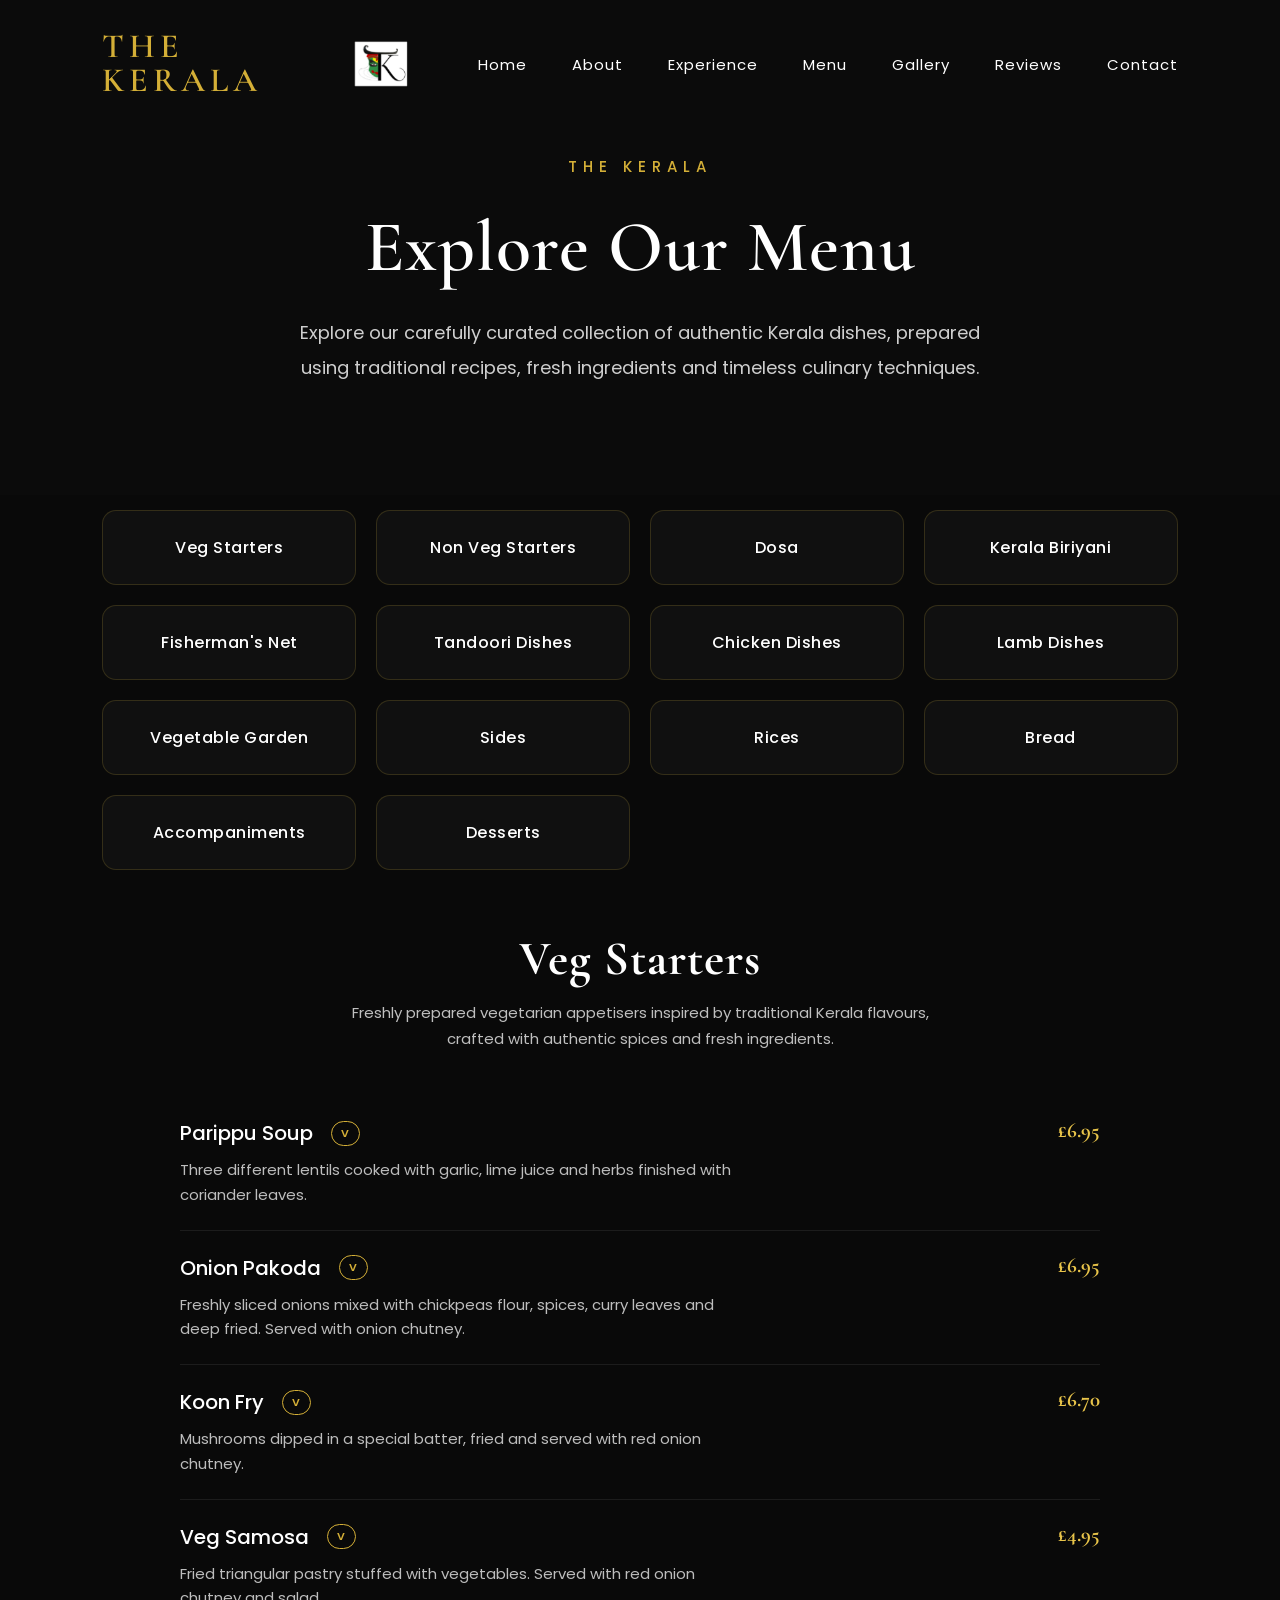
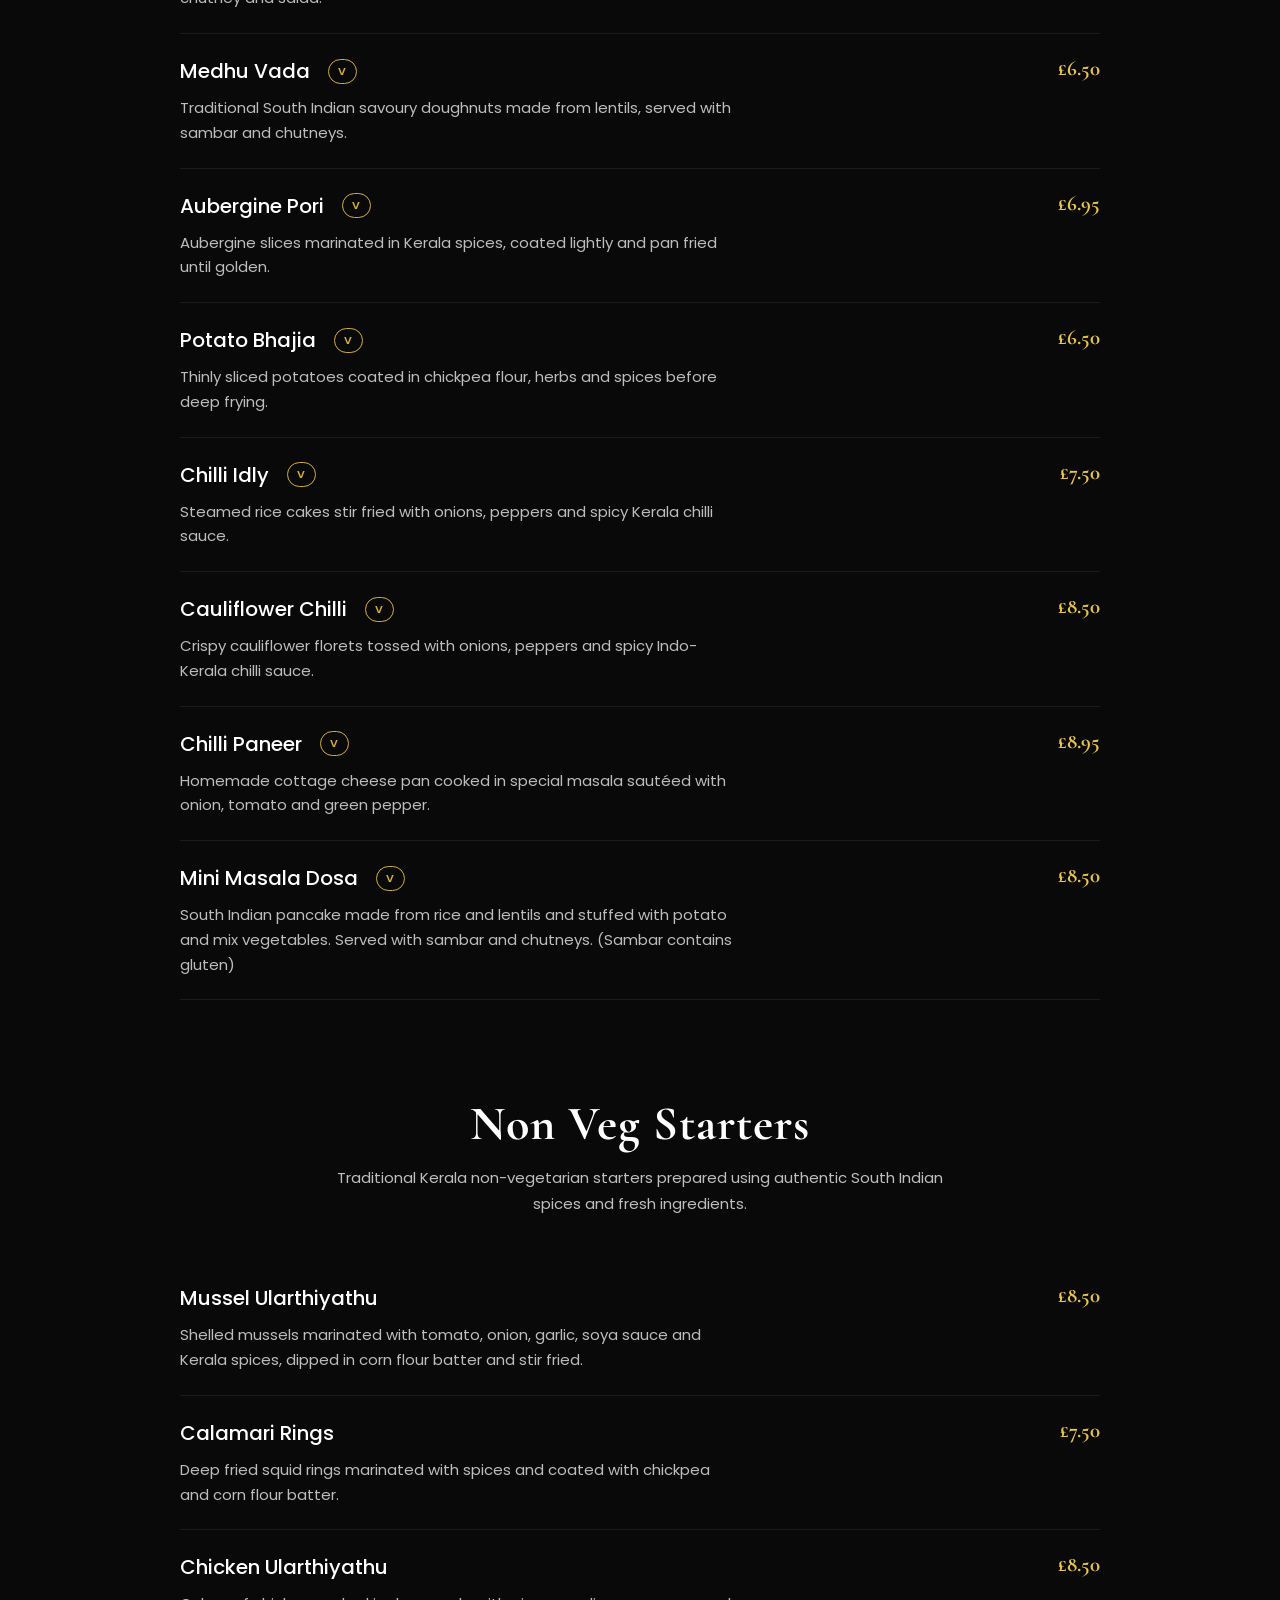
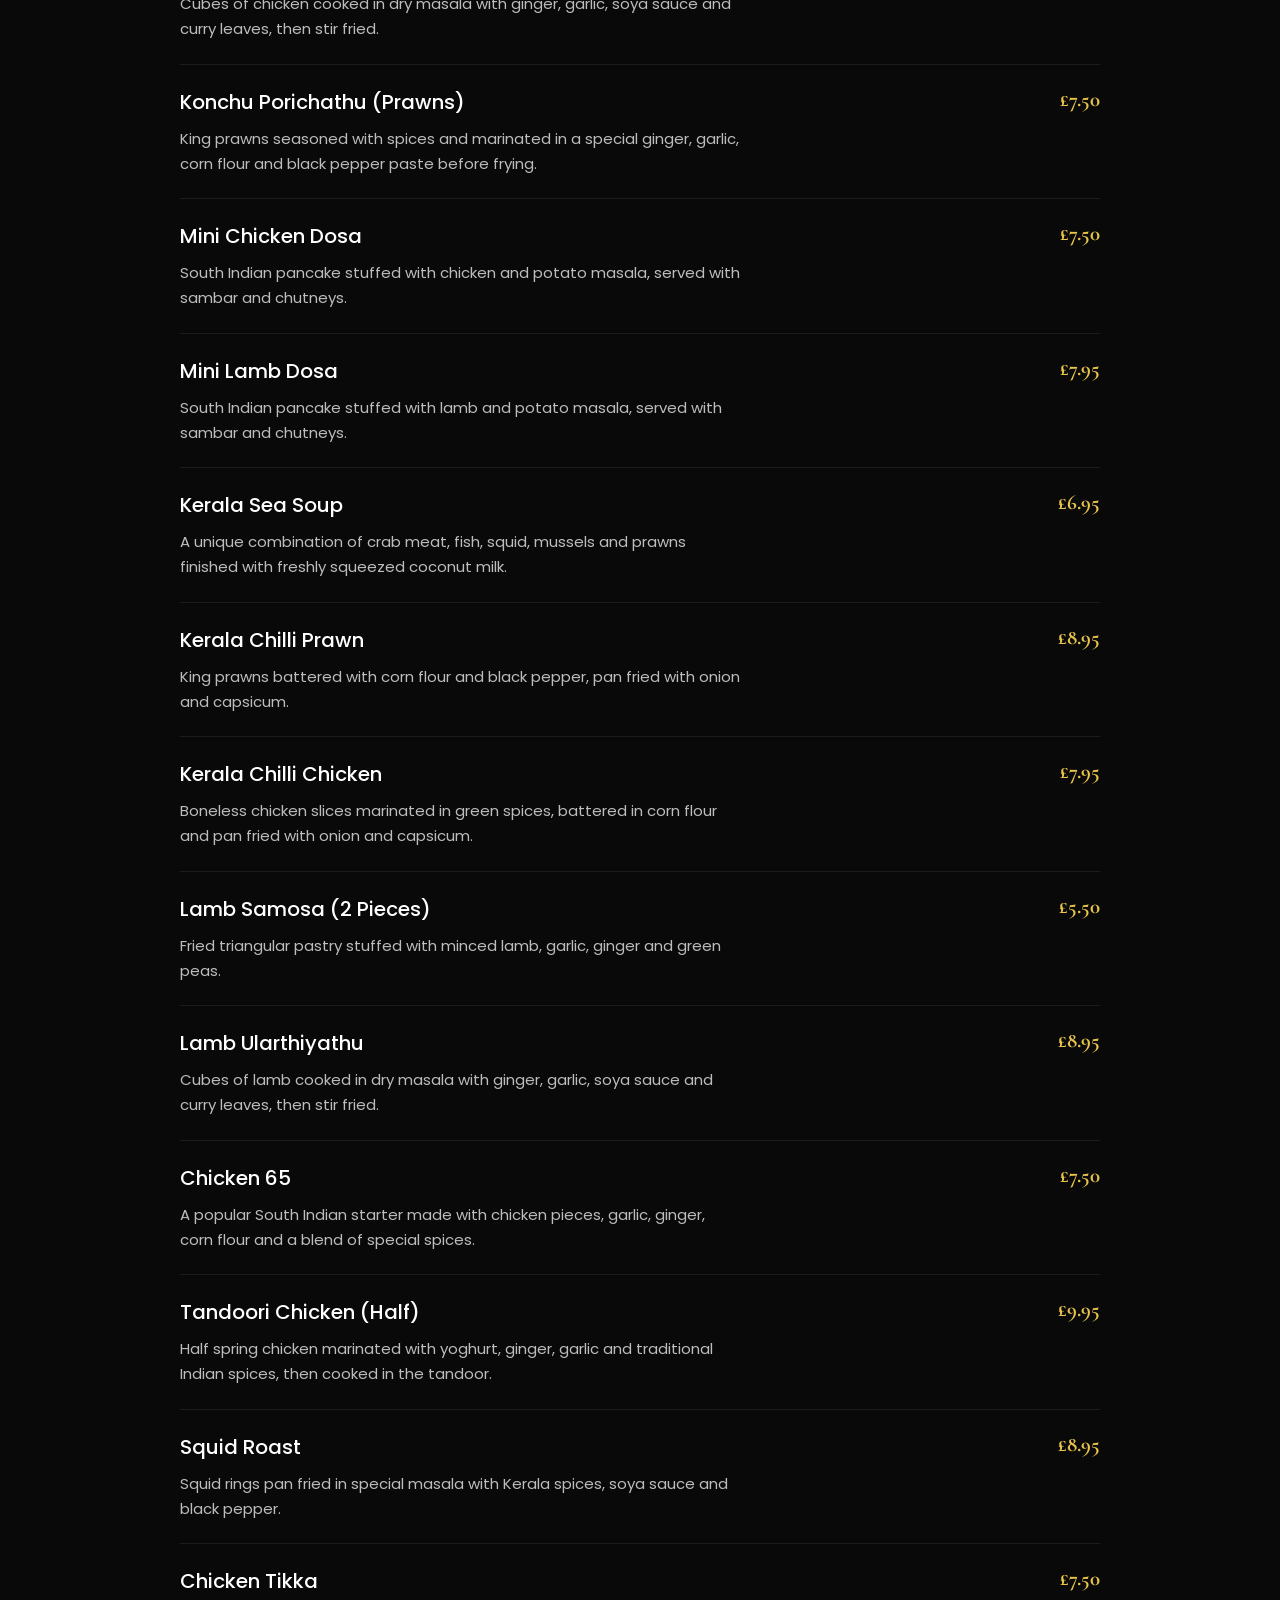
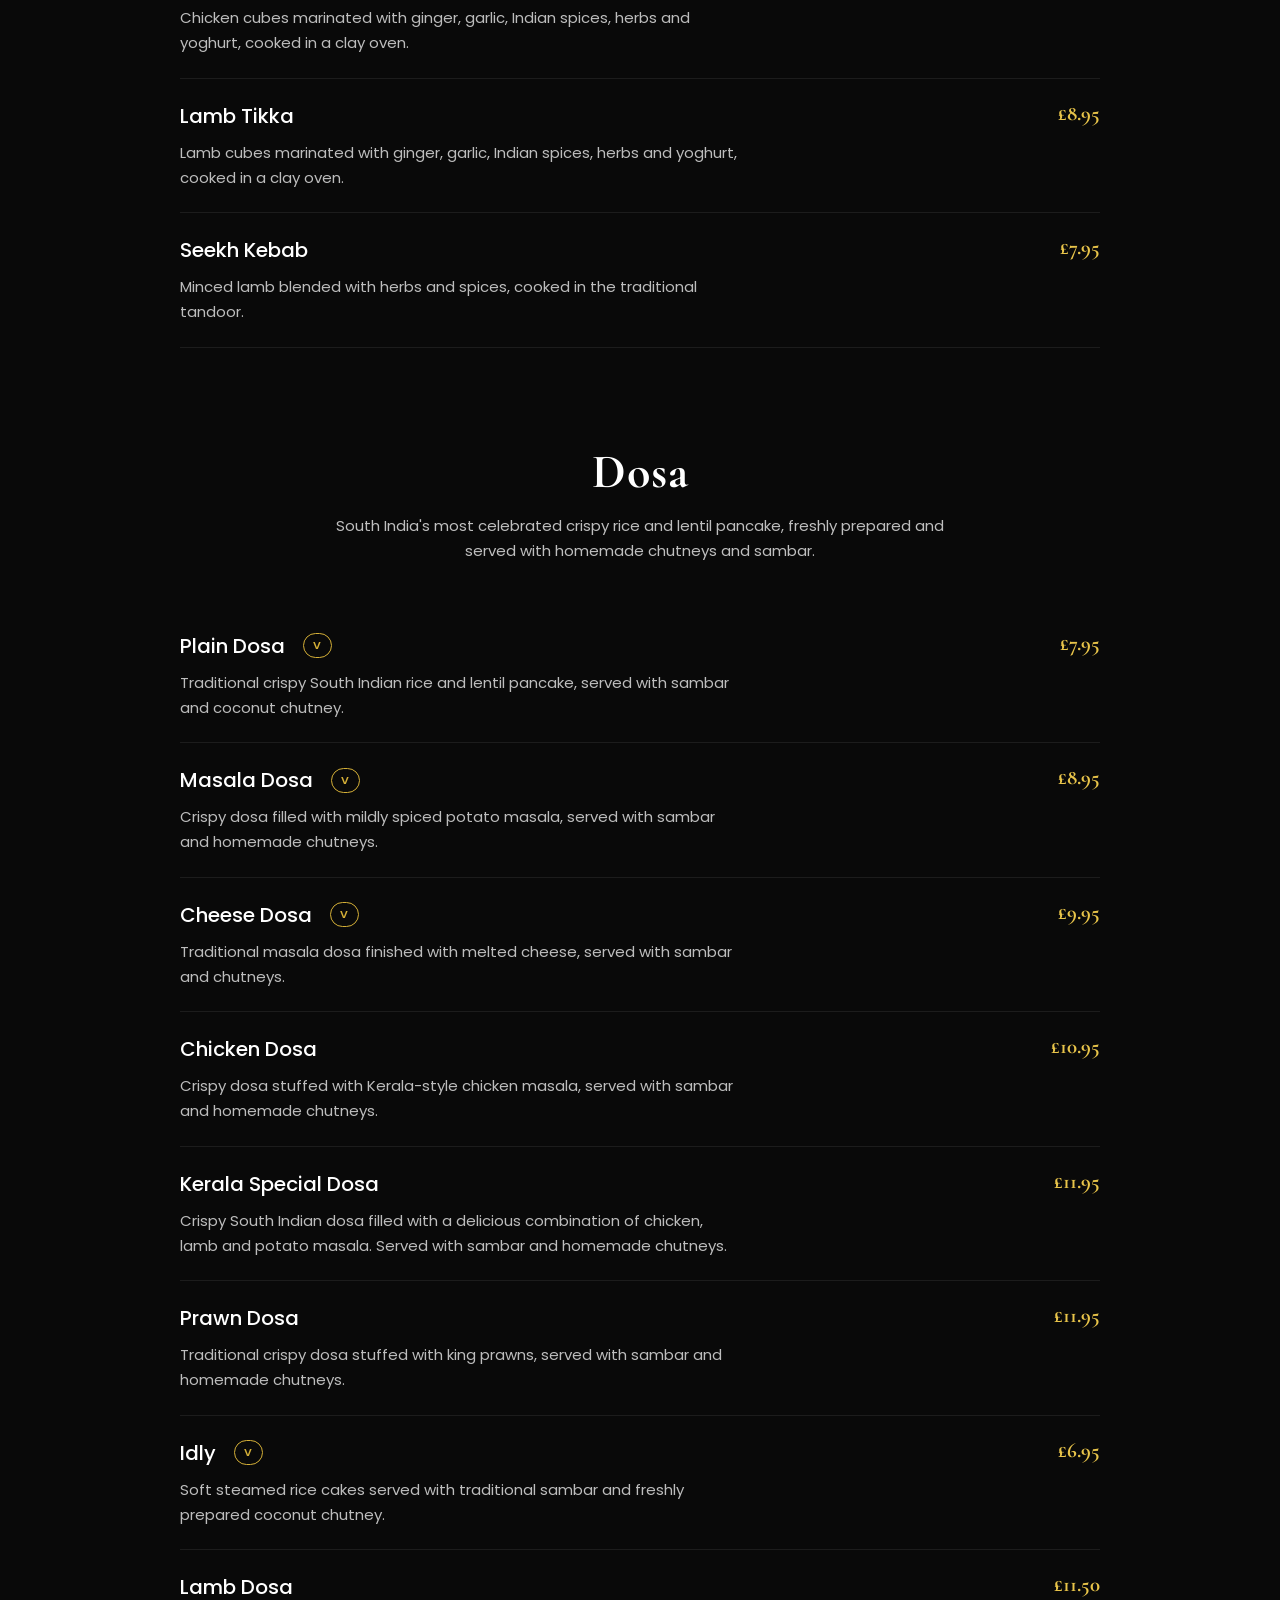
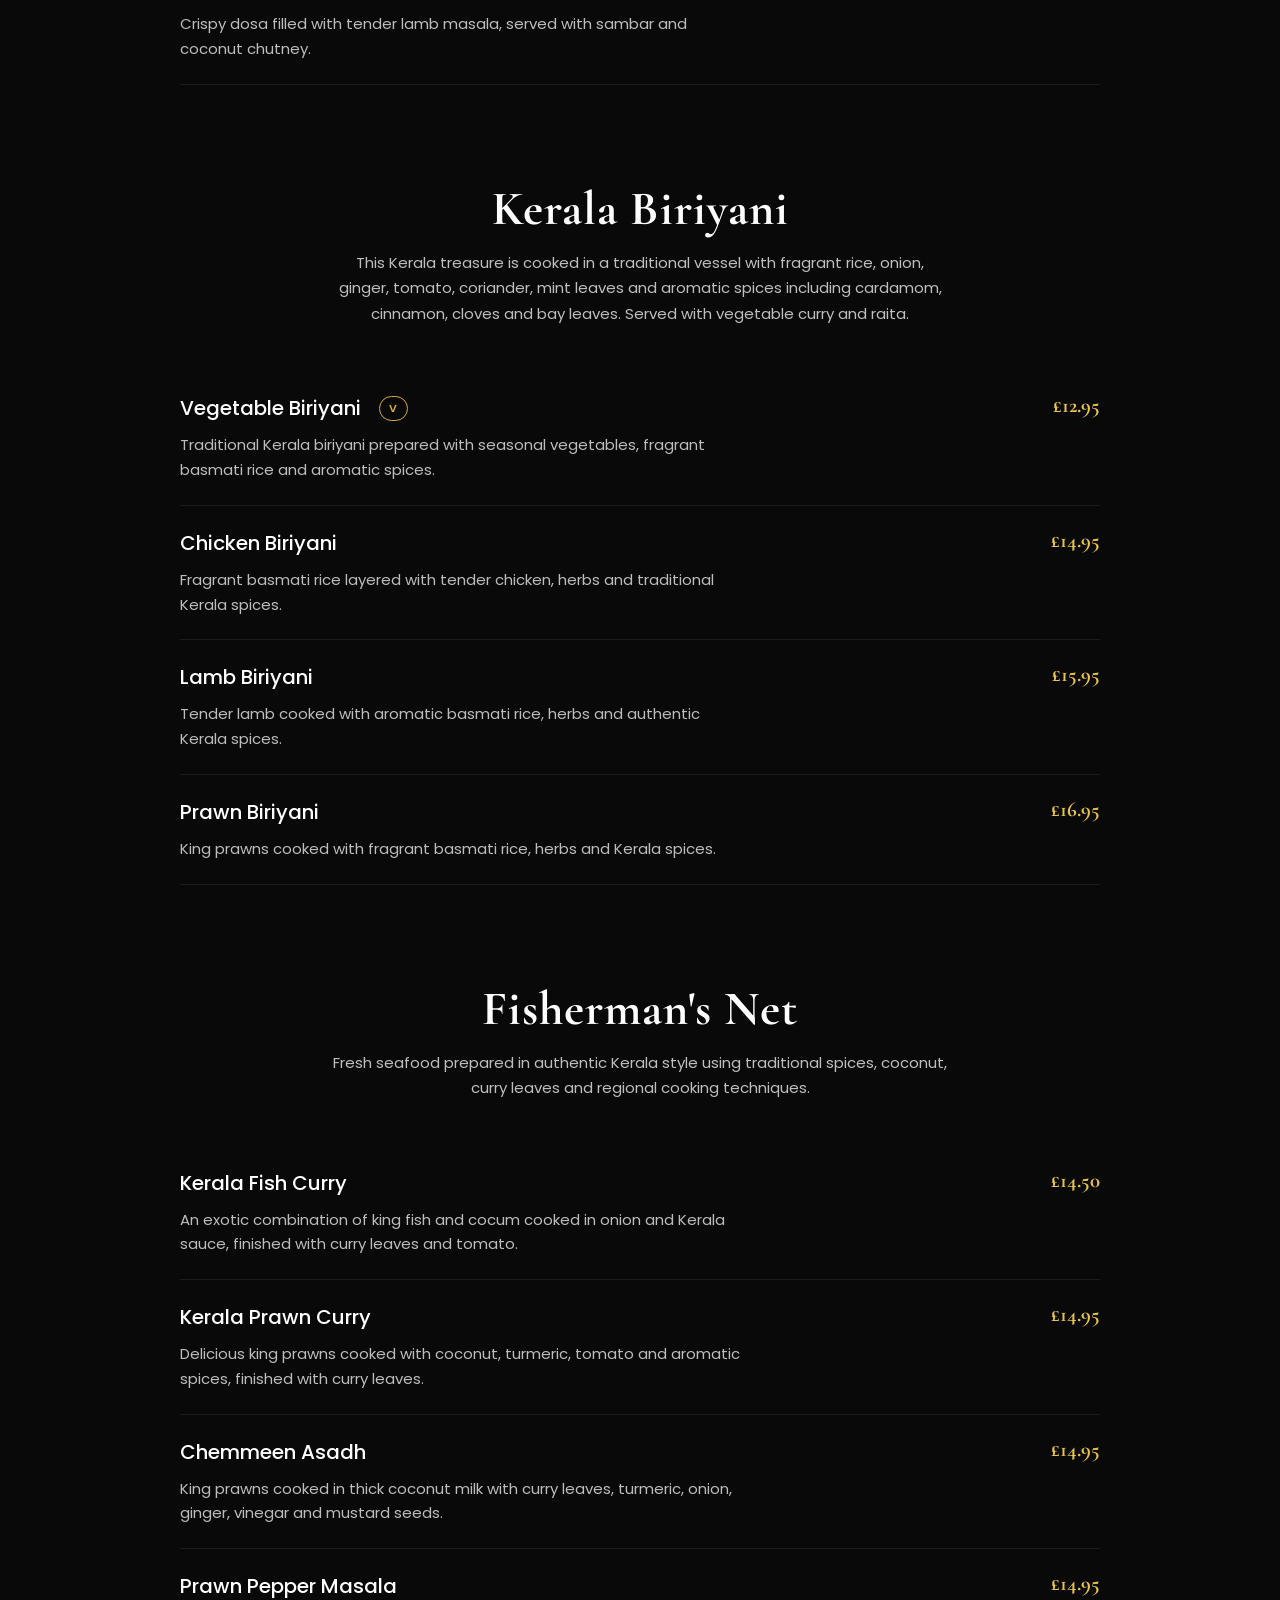
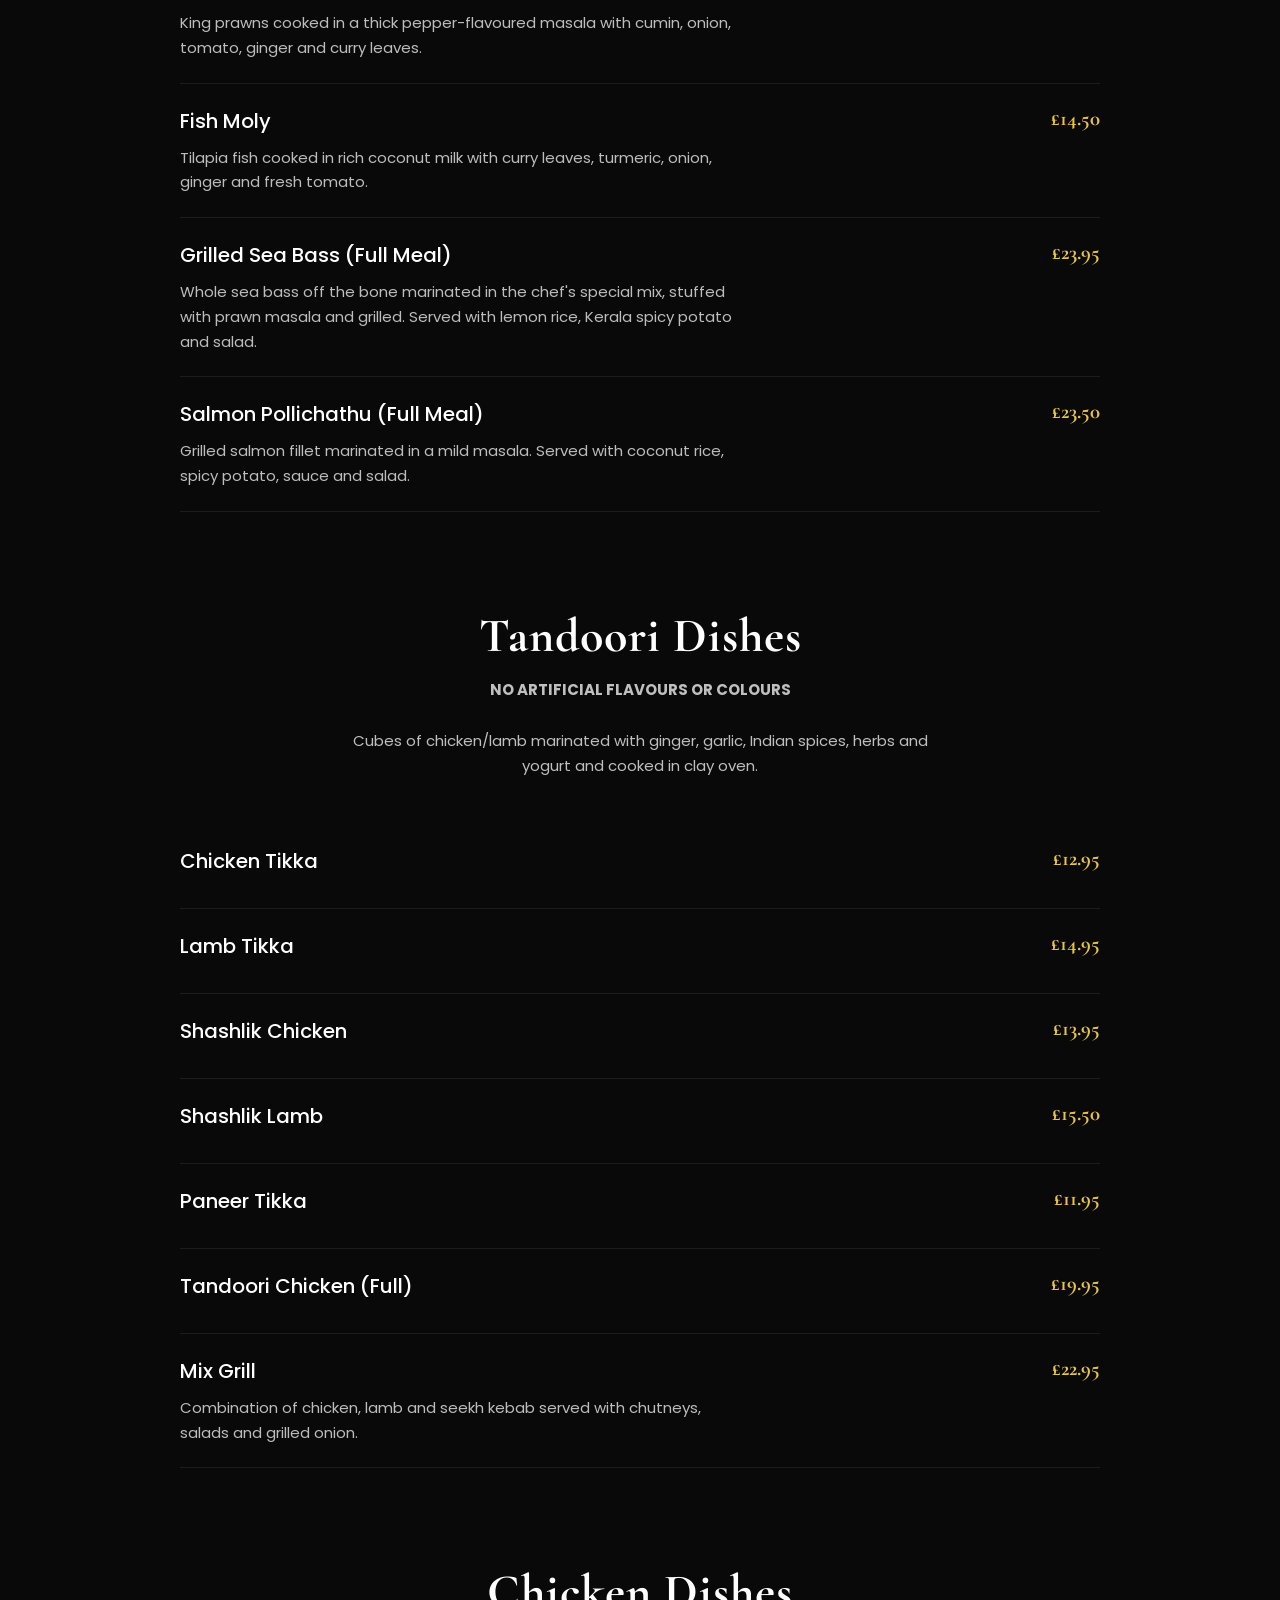
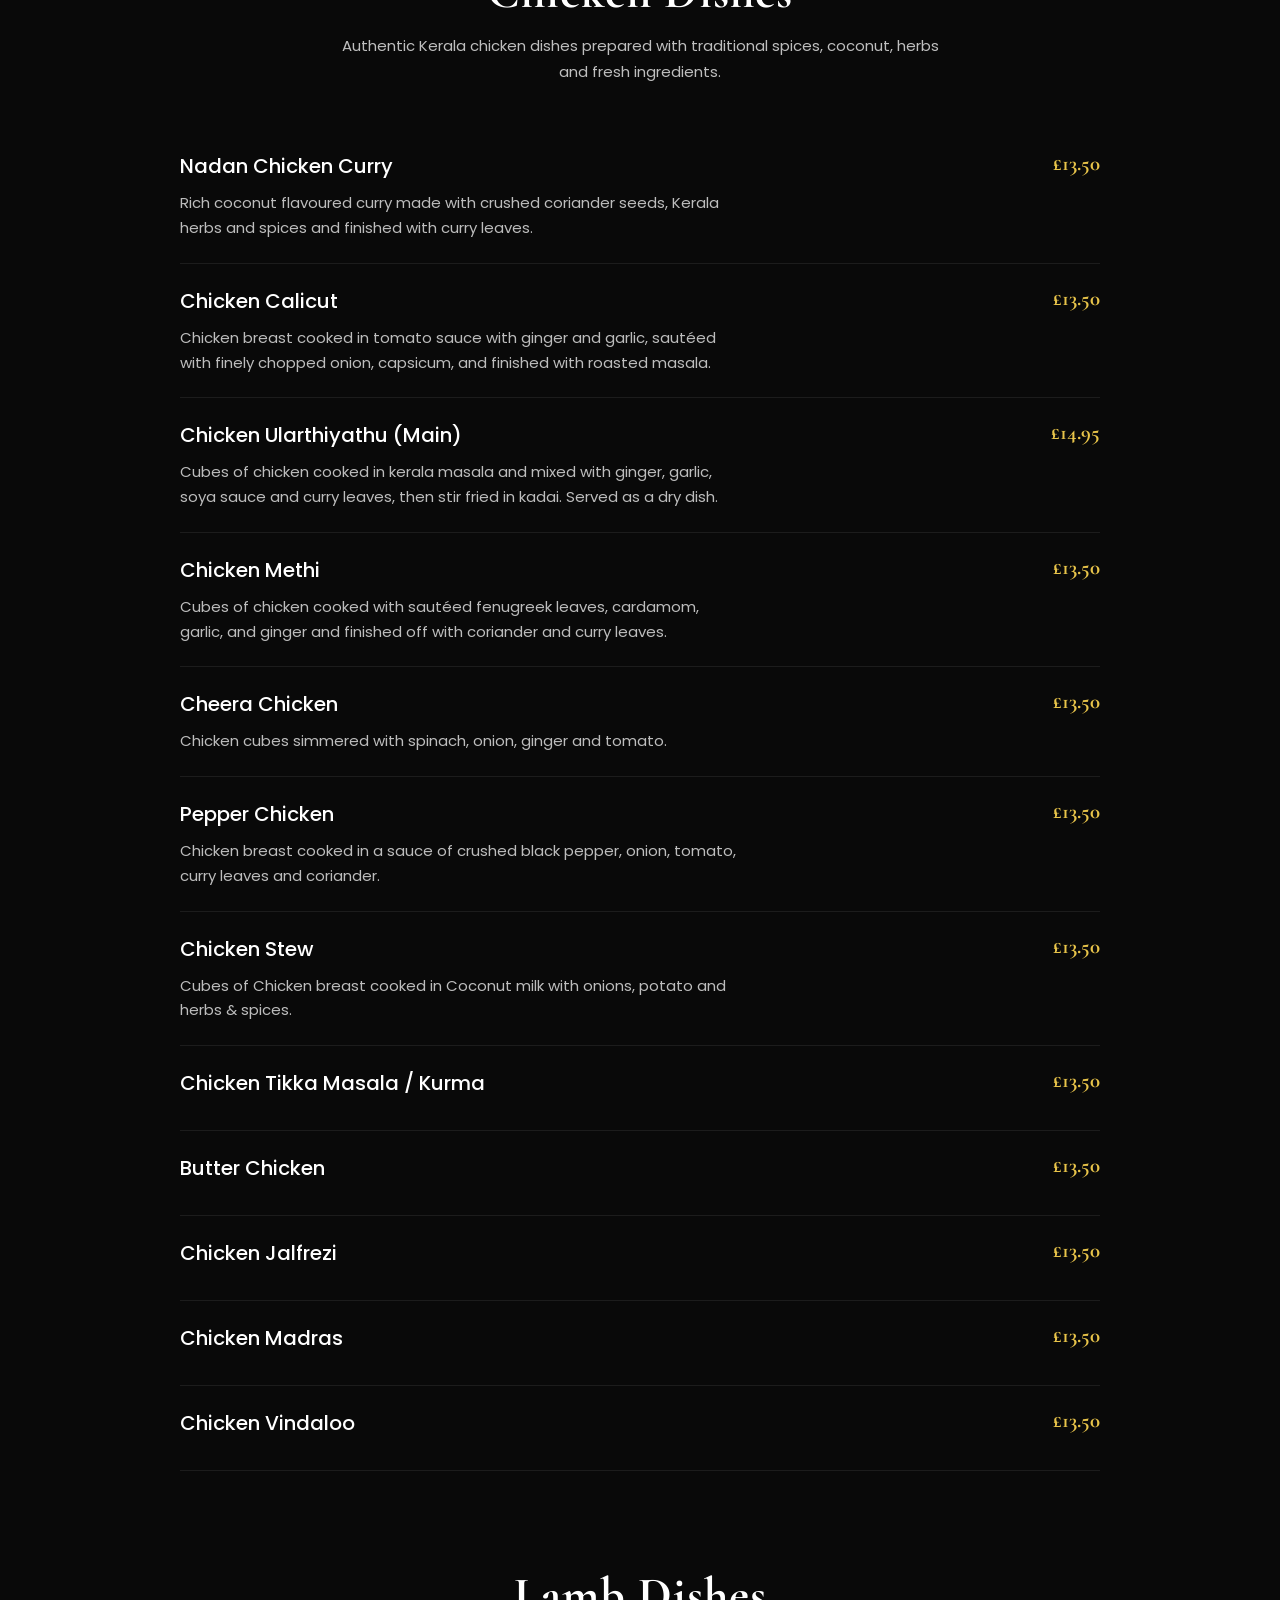
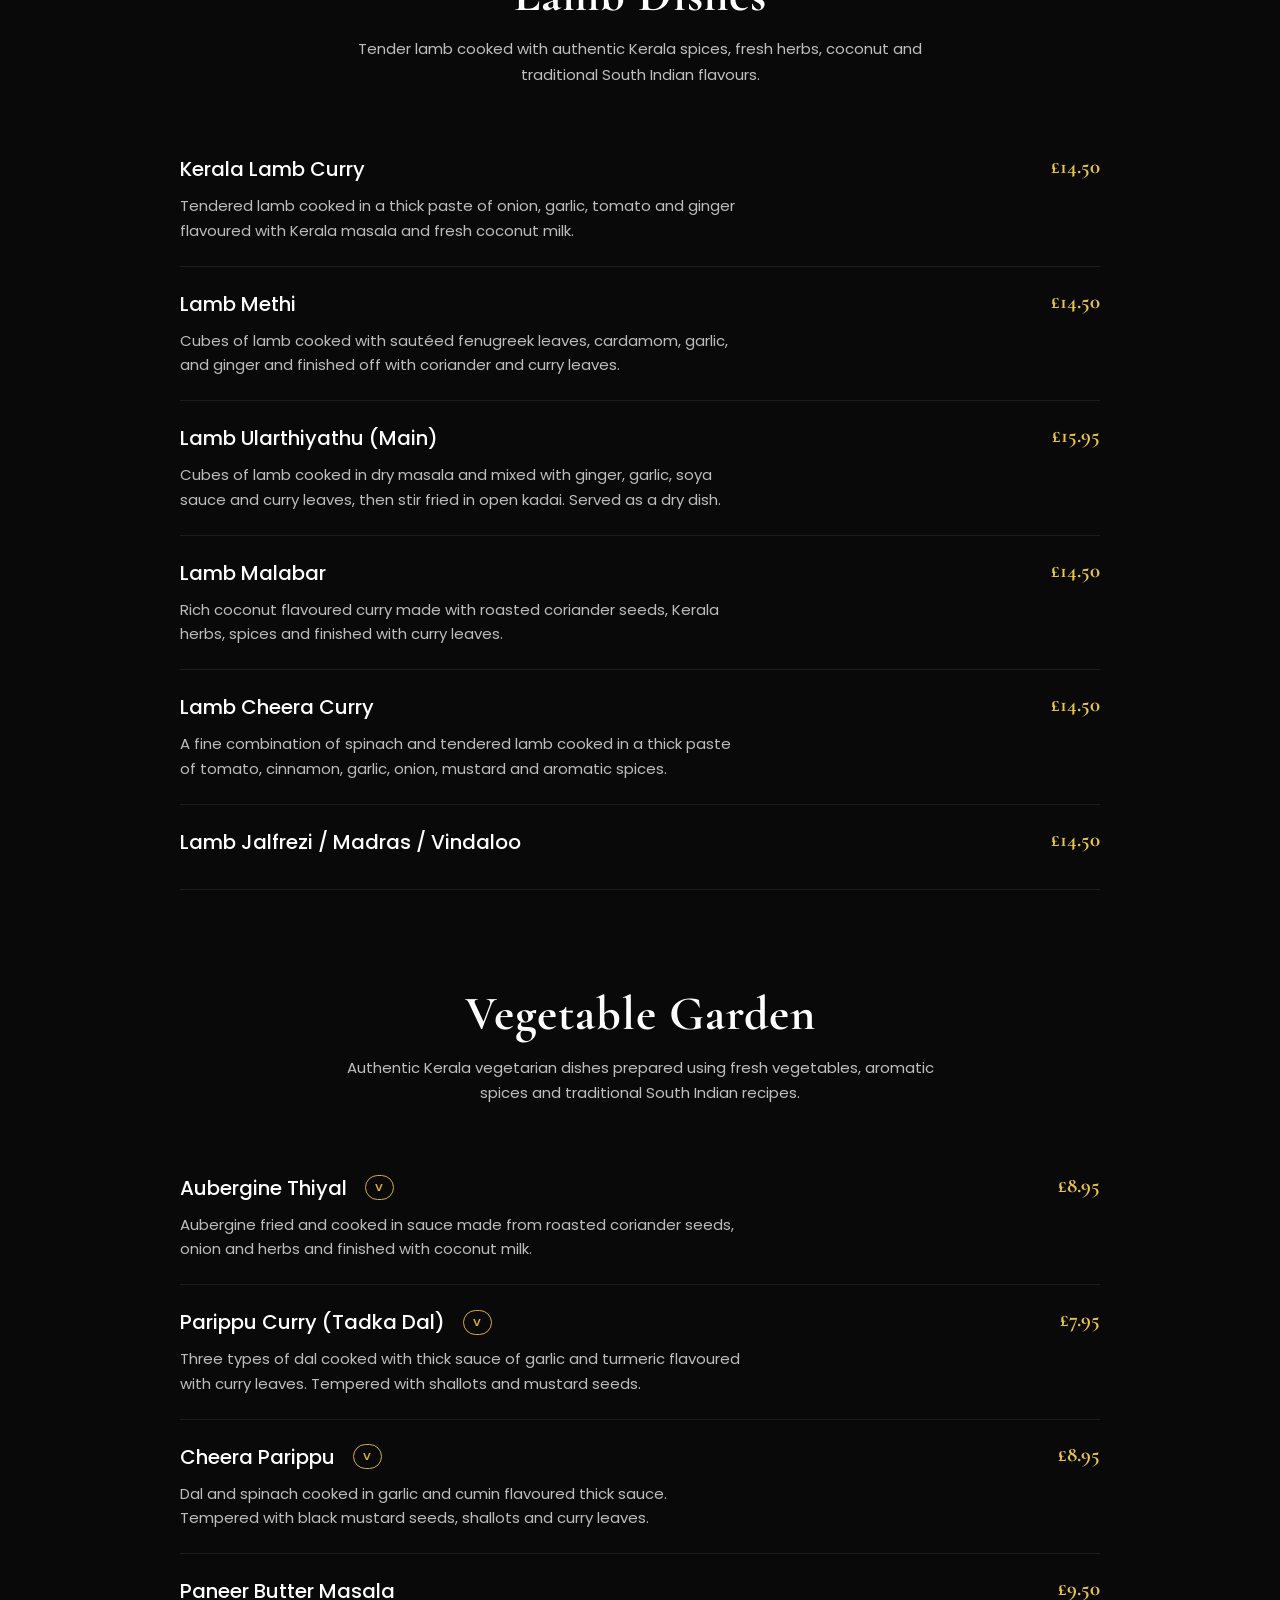
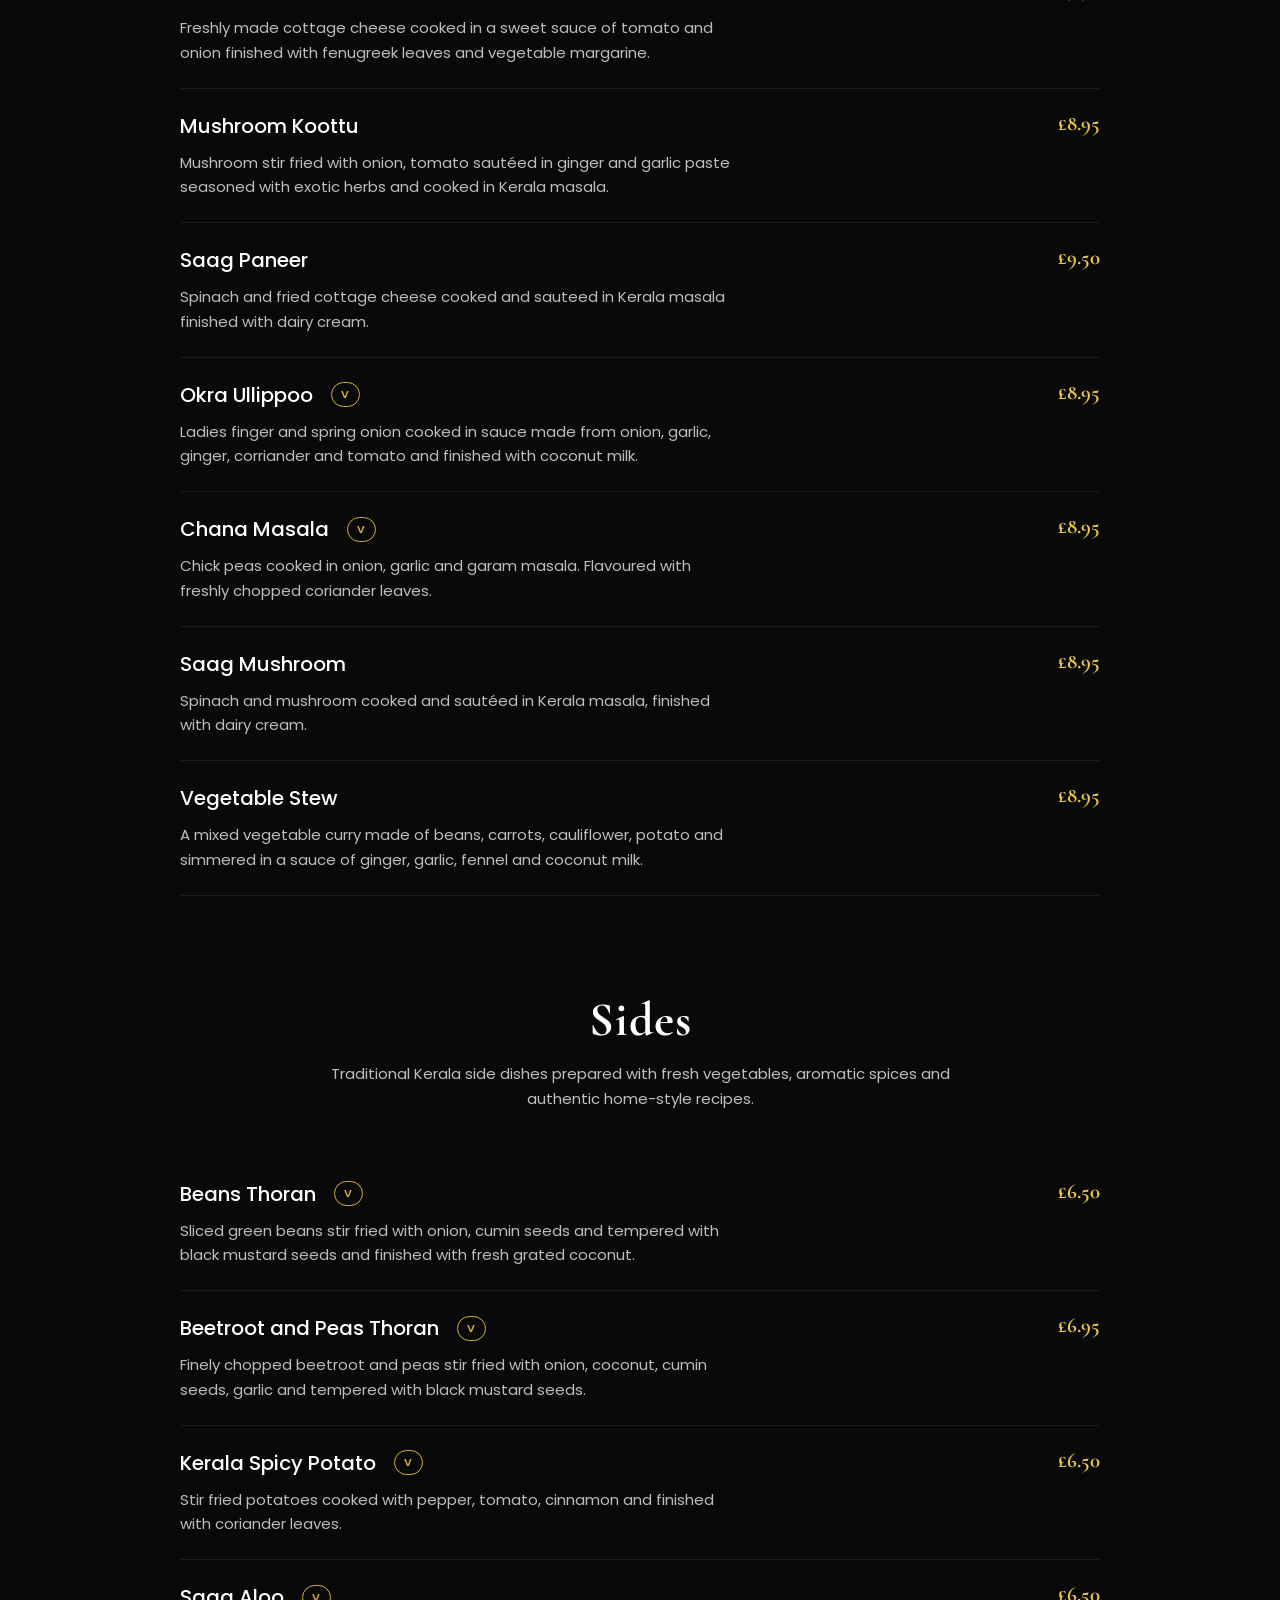
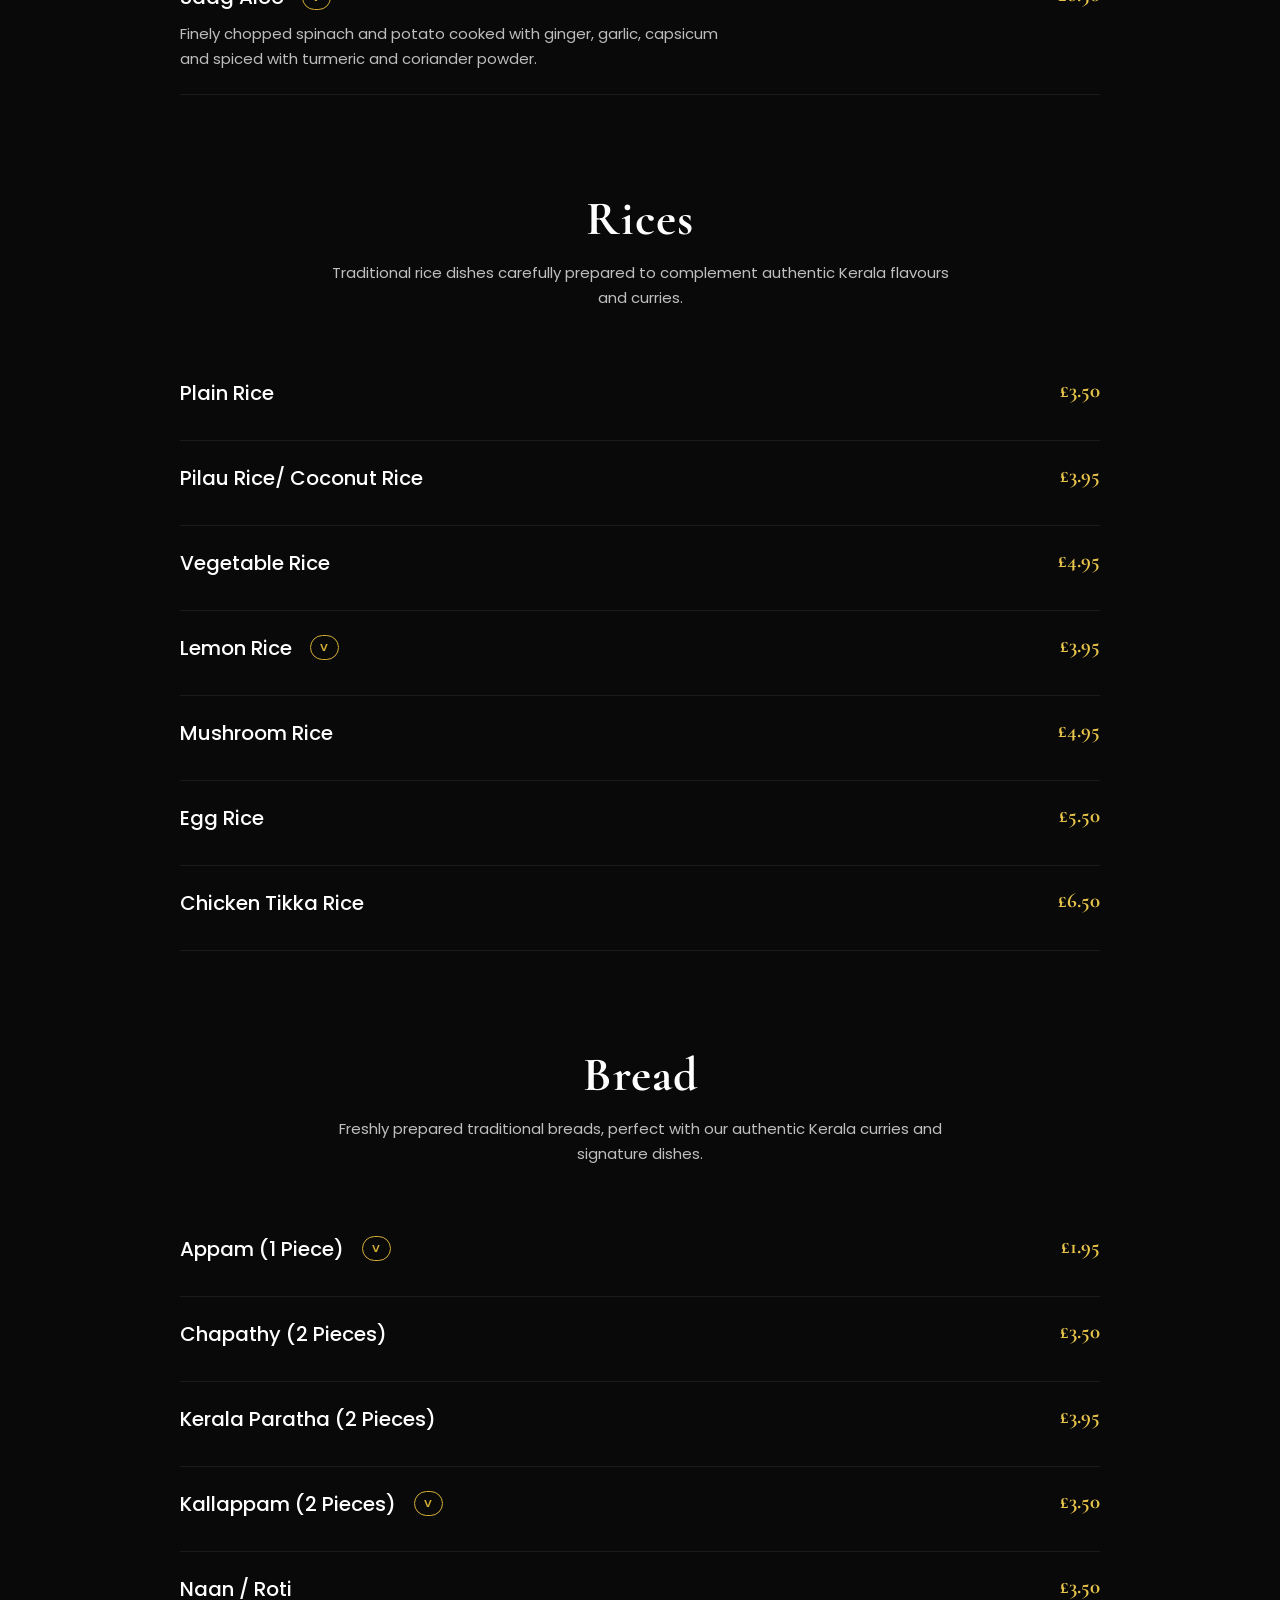
<file: menu.html>
<!DOCTYPE html>
<html lang="en">

<head>

    <meta charset="UTF-8">

    <meta name="viewport" content="width=device-width, initial-scale=1.0">

    <title>The Kerala | Menu</title>

    <link rel="stylesheet" href="style.css">

    <!-- Google Fonts -->

    <link rel="preconnect" href="https://fonts.googleapis.com">

    <link rel="preconnect" href="https://fonts.gstatic.com" crossorigin>

    <link href="https://fonts.googleapis.com/css2?family=Cormorant+Garamond:wght@300;400;500;600;700&family=Poppins:wght@300;400;500;600&display=swap"
        rel="stylesheet">

    <!-- Font Awesome -->

    <link rel="stylesheet"
        href="https://cdnjs.cloudflare.com/ajax/libs/font-awesome/6.7.2/css/all.min.css">


</head>

<body>

<header>

    <nav class="navbar">

        <div class="logo">

            <span class="brand-name">THE KERALA</span>

            <img src="images/logo-navbar.jpeg" alt="The Kerala Logo">

        </div>

        <ul class="nav-menu">

            <li class="menu-close">
        <i class="fa-solid fa-xmark"></i>
    </li>

            
            <li><a href="index.html">Home</a></li>

            <li><a href="index.html#about">About</a></li>

            <li><a href="index.html#experience">Experience</a></li>

            <li><a href="menu.html" class="active">Menu</a></li>

            <li><a href="index.html#gallery">Gallery</a></li>

            <li><a href="index.html#reviews">Reviews</a></li>

            <li><a href="index.html#contact">Contact</a></li>

        </ul>

        <div class="menu-toggle">
    <i class="fa-solid fa-bars"></i>
</div>

    </nav>

</header>
 
<section class="menu-hero">

    <div class="menu-hero-content">

        <span class="menu-subtitle">THE KERALA</span>

        <h1>Explore Our Menu</h1>

        <p>

            Explore our carefully curated collection of authentic Kerala dishes,
            prepared using traditional recipes, fresh ingredients and timeless
            culinary techniques.

        </p>

    </div>

</section>

<section id="menu-categories" class="menu-categories">

  <div class="category-grid">

    <a href="#veg-starters">
        <span>Veg Starters</span>
    </a>

    <a href="#nonveg-starters">
        <span>Non Veg Starters</span>
    </a>

    <a href="#dosa">
        <span>Dosa</span>
    </a>

    <a href="#biriyani">
        <span>Kerala Biriyani</span>
    </a>

    <a href="#seafood">
        <span>Fisherman's Net</span>
    </a>

    <a href="#tandoori">
        <span>Tandoori Dishes</span>
    </a>

    <a href="#chicken">
        <span>Chicken Dishes</span>
    </a>

    <a href="#lamb">
        <span>Lamb Dishes</span>
    </a>

    <a href="#vegetable-garden">
        <span>Vegetable Garden</span>
    </a>

    <a href="#sides">
        <span>Sides</span>
    </a>

    <a href="#rices">
        <span>Rices</span>
    </a>

    <a href="#bread">
        <span>Bread</span>
    </a>

    <a href="#accompaniments">
        <span>Accompaniments</span>
    </a>

    <a href="#desserts">
        <span>Desserts</span>
    </a>

</div>

</section>

<section id="veg-starters" class="menu-section">

    <div class="section-title">

        <h2>Veg Starters</h2>

        <p>
            Freshly prepared vegetarian appetisers inspired by traditional Kerala
            flavours, crafted with authentic spices and fresh ingredients.
        </p>

    </div>

    <div class="menu-list">

        <div class="menu-item">

            <div class="menu-info">

                <h3>Parippu Soup <span class="veg-badge">V</span></h3>

                <p>
                    Three different lentils cooked with garlic, lime juice and herbs 
                    finished with coriander leaves.
                </p>

            </div>

            <span class="menu-price">£6.95</span>

        </div>

        <div class="menu-item">

            <div class="menu-info">

                <h3>Onion Pakoda <span class="veg-badge">V</span></h3>

                <p>
                    Freshly sliced onions mixed with chickpeas flour, spices, curry leaves and
                     deep fried. Served with onion chutney.

                </p>

            </div>

            <span class="menu-price">£6.95</span>

        </div>

        <div class="menu-item">

            <div class="menu-info">

                <h3>Koon Fry <span class="veg-badge">V</span></h3>

                <p>
                    Mushrooms dipped in a special batter,
fried and served with red onion chutney.
                </p>

            </div>

            <span class="menu-price">£6.70</span>

        </div>

        <div class="menu-item">

    <div class="menu-info">

        <h3>Veg Samosa <span class="veg-badge">V</span></h3>

        <p>
           Fried triangular pastry stuffed with vegetables. Served with red onion chutney and salad.

        </p>

    </div>

    <span class="menu-price">£4.95</span>

</div>

<div class="menu-item">

    <div class="menu-info">

        <h3>Medhu Vada <span class="veg-badge">V</span></h3>

        <p>
            Traditional South Indian savoury doughnuts made
            from lentils, served with sambar and chutneys.
        </p>

    </div>

    <span class="menu-price">£6.50</span>

</div>

<div class="menu-item">

    <div class="menu-info">

        <h3>Aubergine Pori <span class="veg-badge">V</span></h3>

        <p>
            Aubergine slices marinated in Kerala spices,
            coated lightly and pan fried until golden.
        </p>

    </div>

    <span class="menu-price">£6.95</span>

</div>

<div class="menu-item">

    <div class="menu-info">

        <h3>Potato Bhajia <span class="veg-badge">V</span></h3>

        <p>
            Thinly sliced potatoes coated in chickpea flour,
            herbs and spices before deep frying.
        </p>

    </div>

    <span class="menu-price">£6.50</span>

</div>

<div class="menu-item">

    <div class="menu-info">

        <h3>Chilli Idly <span class="veg-badge">V</span></h3>

        <p>
            Steamed rice cakes stir fried with onions,
            peppers and spicy Kerala chilli sauce.
        </p>

    </div>

    <span class="menu-price">£7.50</span>

</div>

<div class="menu-item">

    <div class="menu-info">

        <h3>Cauliflower Chilli <span class="veg-badge">V</span></h3>

        <p>
            Crispy cauliflower florets tossed with onions,
            peppers and spicy Indo-Kerala chilli sauce.
        </p>

    </div>

    <span class="menu-price">£8.50</span>

</div>

        <div class="menu-item">

            <div class="menu-info">

                <h3>Chilli Paneer <span class="veg-badge">V</span></h3>

                <p>
                    Homemade cottage cheese pan cooked in special masala sautéed with onion, 
                    tomato and green pepper.
                </p>

            </div>

            <span class="menu-price">£8.95</span>

        </div>

        <div class="menu-item">

            <div class="menu-info">

                <h3>Mini Masala Dosa <span class="veg-badge">V</span></h3>

                <p>
                    South Indian pancake made from rice and lentils and stuffed with potato and mix vegetables.
                     Served with sambar and chutneys. (Sambar contains gluten)
                </p>

            </div>

            <span class="menu-price">£8.50</span>

        </div>

    </div>

</section>

<!-- NON VEG STARTERS STARTS HERE -->

<section id="nonveg-starters" class="menu-section">

    <div class="section-title">

        <h2>Non Veg Starters</h2>

        <p>
            Traditional Kerala non-vegetarian starters prepared using authentic
            South Indian spices and fresh ingredients.
        </p>

    </div>

    <div class="menu-list">

        <div class="menu-item">

            <div class="menu-info">

                <h3>Mussel Ularthiyathu</h3>

                <p>
                    Shelled mussels marinated with tomato, onion, garlic,
                    soya sauce and Kerala spices, dipped in corn flour batter
                    and stir fried.
                </p>

            </div>

            <span class="menu-price">£8.50</span>

        </div>

        <div class="menu-item">

            <div class="menu-info">

                <h3>Calamari Rings</h3>

                <p>
                    Deep fried squid rings marinated with spices and coated
                    with chickpea and corn flour batter.
                </p>

            </div>

            <span class="menu-price">£7.50</span>

        </div>

        <div class="menu-item">

            <div class="menu-info">

                <h3>Chicken Ularthiyathu</h3>

                <p>
                    Cubes of chicken cooked in dry masala with ginger,
                    garlic, soya sauce and curry leaves, then stir fried.
                </p>

            </div>

            <span class="menu-price">£8.50</span>

        </div>

        <div class="menu-item">

            <div class="menu-info">

                <h3>Konchu Porichathu (Prawns)</h3>

                <p>
                    King prawns seasoned with spices and marinated in a special
                    ginger, garlic, corn flour and black pepper paste before frying.
                </p>

            </div>

            <span class="menu-price">£7.50</span>

        </div>

        <div class="menu-item">

            <div class="menu-info">

                <h3>Mini Chicken Dosa</h3>

                <p>
                    South Indian pancake stuffed with chicken and potato masala,
                    served with sambar and chutneys.
                </p>

            </div>

            <span class="menu-price">£7.50</span>

        </div>

        <div class="menu-item">

            <div class="menu-info">

                <h3>Mini Lamb Dosa</h3>

                <p>
                    South Indian pancake stuffed with lamb and potato masala,
                    served with sambar and chutneys.
                </p>

            </div>

            <span class="menu-price">£7.95</span>

        </div>

        <div class="menu-item">

            <div class="menu-info">

                <h3>Kerala Sea Soup</h3>

                <p>
                    A unique combination of crab meat, fish, squid, mussels
                    and prawns finished with freshly squeezed coconut milk.
                </p>

            </div>

            <span class="menu-price">£6.95</span>

        </div>

        <div class="menu-item">

            <div class="menu-info">

                <h3>Kerala Chilli Prawn</h3>

                <p>
                    King prawns battered with corn flour and black pepper,
                    pan fried with onion and capsicum.
                </p>

            </div>

            <span class="menu-price">£8.95</span>

        </div>

        <div class="menu-item">

            <div class="menu-info">

                <h3>Kerala Chilli Chicken</h3>

                <p>
                    Boneless chicken slices marinated in green spices,
                    battered in corn flour and pan fried with onion and capsicum.
                </p>

            </div>

            <span class="menu-price">£7.95</span>

        </div>

        <div class="menu-item">

            <div class="menu-info">

                <h3>Lamb Samosa (2 Pieces)</h3>

                <p>
                    Fried triangular pastry stuffed with minced lamb,
                    garlic, ginger and green peas.
                </p>

            </div>

            <span class="menu-price">£5.50</span>

        </div>

        <div class="menu-item">

            <div class="menu-info">

                <h3>Lamb Ularthiyathu</h3>

                <p>
                    Cubes of lamb cooked in dry masala with ginger,
                    garlic, soya sauce and curry leaves, then stir fried.
                </p>

            </div>

            <span class="menu-price">£8.95</span>

        </div>

        <div class="menu-item">

            <div class="menu-info">

                <h3>Chicken 65</h3>

                <p>
                    A popular South Indian starter made with chicken pieces,
                    garlic, ginger, corn flour and a blend of special spices.
                </p>

            </div>

            <span class="menu-price">£7.50</span>

        </div>

        <div class="menu-item">

    <div class="menu-info">

        <h3>Tandoori Chicken (Half)</h3>

        <p>
            Half spring chicken marinated with yoghurt,
            ginger, garlic and traditional Indian spices,
            then cooked in the tandoor.
        </p>

    </div>

    <span class="menu-price">£9.95</span>

</div>

        <div class="menu-item">

            <div class="menu-info">

                <h3>Squid Roast</h3>

                <p>
                    Squid rings pan fried in special masala with Kerala spices,
                    soya sauce and black pepper.
                </p>

            </div>

            <span class="menu-price">£8.95</span>

        </div>

        <div class="menu-item">

            <div class="menu-info">

                <h3>Chicken Tikka</h3>

                <p>
                    Chicken cubes marinated with ginger, garlic,
                    Indian spices, herbs and yoghurt, cooked in a clay oven.
                </p>

            </div>

            <span class="menu-price">£7.50</span>

        </div>

        <div class="menu-item">

            <div class="menu-info">

                <h3>Lamb Tikka</h3>

                <p>
                    Lamb cubes marinated with ginger, garlic,
                    Indian spices, herbs and yoghurt, cooked in a clay oven.
                </p>

            </div>

            <span class="menu-price">£8.95</span>

        </div>

        <div class="menu-item">

            <div class="menu-info">

                <h3>Seekh Kebab</h3>

                <p>
                    Minced lamb blended with herbs and spices,
                    cooked in the traditional tandoor.
                </p>

            </div>

            <span class="menu-price">£7.95</span>

        </div>

    </div>

</section>

<section id="dosa" class="menu-section">

    <div class="section-title">

        <h2>Dosa</h2>

        <p>
            South India's most celebrated crispy rice and lentil pancake,
            freshly prepared and served with homemade chutneys and sambar.
        </p>

    </div>

    <div class="menu-list">

        <div class="menu-item">

            <div class="menu-info">

                <h3>Plain Dosa <span class="veg-badge">V</span></h3>

                <p>
                    Traditional crispy South Indian rice and lentil pancake,
                    served with sambar and coconut chutney.
                </p>

            </div>

            <span class="menu-price">£7.95</span>

        </div>

        <div class="menu-item">

            <div class="menu-info">

                <h3>Masala Dosa <span class="veg-badge">V</span></h3>

                <p>
                    Crispy dosa filled with mildly spiced potato masala,
                    served with sambar and homemade chutneys.
                </p>

            </div>

            <span class="menu-price">£8.95</span>

        </div>

        <div class="menu-item">

            <div class="menu-info">

                <h3>Cheese Dosa <span class="veg-badge">V</span></h3>

                <p>
                    Traditional masala dosa finished with melted cheese,
                    served with sambar and chutneys.
                </p>

            </div>

            <span class="menu-price">£9.95</span>

        </div>

        <div class="menu-item">

            <div class="menu-info">

                <h3>Chicken Dosa</h3>

                <p>
                    Crispy dosa stuffed with Kerala-style chicken masala,
                    served with sambar and homemade chutneys.
                </p>

            </div>

            <span class="menu-price">£10.95</span>

        </div>

        <div class="menu-item">

    <div class="menu-info">

        <h3>Kerala Special Dosa</h3>

        <p>
            Crispy South Indian dosa filled with a delicious combination
            of chicken, lamb and potato masala. Served with sambar
            and homemade chutneys.
        </p>

    </div>

    <span class="menu-price">£11.95</span>

</div>

<div class="menu-item">

    <div class="menu-info">

        <h3>Prawn Dosa</h3>

        <p>
            Traditional crispy dosa stuffed with king prawns,
            served with sambar and homemade chutneys.
        </p>

    </div>

    <span class="menu-price">£11.95</span>

</div>

<div class="menu-item">

    <div class="menu-info">

        <h3>Idly <span class="veg-badge">V</span></h3>

        <p>
            Soft steamed rice cakes served with traditional
            sambar and freshly prepared coconut chutney.
        </p>

    </div>

    <span class="menu-price">£6.95</span>

</div>

        <div class="menu-item">

            <div class="menu-info">

                <h3>Lamb Dosa</h3>

                <p>
                    Crispy dosa filled with tender lamb masala,
                    served with sambar and coconut chutney.
                </p>

            </div>

            <span class="menu-price">£11.50</span>

        </div>

    </div>

</section>

<section id="biriyani" class="menu-section">

    <div class="section-title">

        <h2>Kerala Biriyani</h2>

        <p>
    This Kerala treasure is cooked in a traditional vessel with fragrant rice,
    onion, ginger, tomato, coriander, mint leaves and aromatic spices including
    cardamom, cinnamon, cloves and bay leaves. Served with vegetable curry and raita.
</p>

    </div>

    <div class="menu-list">

        <div class="menu-item">

    <div class="menu-info">

        <h3>Vegetable Biriyani <span class="veg-badge">V</span></h3>

        <p>
            Traditional Kerala biriyani prepared with seasonal vegetables,
            fragrant basmati rice and aromatic spices.
        </p>

    </div>

    <span class="menu-price">£12.95</span>

</div>

        <div class="menu-item">

    <div class="menu-info">

        <h3>Chicken Biriyani</h3>

        <p>
            Fragrant basmati rice layered with tender chicken,
            herbs and traditional Kerala spices.
        </p>

    </div>

    <span class="menu-price">£14.95</span>

</div>

       <div class="menu-item">

    <div class="menu-info">

        <h3>Lamb Biriyani</h3>

        <p>
            Tender lamb cooked with aromatic basmati rice,
            herbs and authentic Kerala spices.
        </p>

    </div>

    <span class="menu-price">£15.95</span>

</div>

        <div class="menu-item">

    <div class="menu-info">

        <h3>Prawn Biriyani</h3>

        <p>
            King prawns cooked with fragrant basmati rice,
            herbs and Kerala spices.
        </p>

    </div>

    <span class="menu-price">£16.95</span>

</div>

    </div>

</section>
<section id="seafood" class="menu-section">

    <div class="section-title">

        <h2>Fisherman's Net</h2>

        <p>
            Fresh seafood prepared in authentic Kerala style using traditional
            spices, coconut, curry leaves and regional cooking techniques.
        </p>

    </div>

    <div class="menu-list">

        <div class="menu-item">

            <div class="menu-info">

                <h3>Kerala Fish Curry</h3>

                <p>
                    An exotic combination of king fish and cocum cooked in onion
                    and Kerala sauce, finished with curry leaves and tomato.
                </p>

            </div>

            <span class="menu-price">£14.50</span>

        </div>

        <div class="menu-item">

            <div class="menu-info">

                <h3>Kerala Prawn Curry</h3>

                <p>
                    Delicious king prawns cooked with coconut, turmeric,
                    tomato and aromatic spices, finished with curry leaves.
                </p>

            </div>

            <span class="menu-price">£14.95</span>

        </div>

        <div class="menu-item">

            <div class="menu-info">

                <h3>Chemmeen Asadh</h3>

                <p>
                    King prawns cooked in thick coconut milk with curry leaves,
                    turmeric, onion, ginger, vinegar and mustard seeds.
                </p>

            </div>

            <span class="menu-price">£14.95</span>

        </div>

        <div class="menu-item">

            <div class="menu-info">

                <h3>Prawn Pepper Masala</h3>

                <p>
                    King prawns cooked in a thick pepper-flavoured masala with
                    cumin, onion, tomato, ginger and curry leaves.
                </p>

            </div>

            <span class="menu-price">£14.95</span>

        </div>

        <div class="menu-item">

            <div class="menu-info">

                <h3>Fish Moly</h3>

                <p>
                    Tilapia fish cooked in rich coconut milk with curry leaves,
                    turmeric, onion, ginger and fresh tomato.
                </p>

            </div>

            <span class="menu-price">£14.50</span>

        </div>

        <div class="menu-item">

            <div class="menu-info">

                <h3>Grilled Sea Bass (Full Meal)</h3>

                <p>
    Whole sea bass off the bone marinated in the chef's special mix,
    stuffed with prawn masala and grilled. Served with lemon rice,
    Kerala spicy potato and salad.
</p>

            </div>

            <span class="menu-price">£23.95</span>

        </div>

        <div class="menu-item">

            <div class="menu-info">

                <h3>Salmon Pollichathu (Full Meal)</h3>

               <p>
    Grilled salmon fillet marinated in a mild masala.
    Served with coconut rice, spicy potato, sauce and salad.
</p>

            </div>

            <span class="menu-price">£23.50</span>

        </div>

    </div>

</section>

<section id="tandoori" class="menu-section">

    <div class="section-title">

        <h2>Tandoori Dishes</h2>

        <p>
            <strong>NO ARTIFICIAL FLAVOURS OR COLOURS</strong><br><br>
            Cubes of chicken/lamb marinated with ginger, garlic, Indian spices,
            herbs and yogurt and cooked in clay oven.
        </p>

    </div>

    <div class="menu-list">

        <div class="menu-item">

            <div class="menu-info">

                <h3>Chicken Tikka</h3>

            </div>

            <span class="menu-price">£12.95</span>

        </div>

        <div class="menu-item">

            <div class="menu-info">

                <h3>Lamb Tikka</h3>

            </div>

            <span class="menu-price">£14.95</span>

        </div>

        <div class="menu-item">

            <div class="menu-info">

                <h3>Shashlik Chicken</h3>

            </div>

            <span class="menu-price">£13.95</span>

        </div>

        <div class="menu-item">

            <div class="menu-info">

                <h3>Shashlik Lamb</h3>

            </div>

            <span class="menu-price">£15.50</span>

        </div>

        <div class="menu-item">

            <div class="menu-info">

                <h3>Paneer Tikka</h3>

            </div>

            <span class="menu-price">£11.95</span>

        </div>

        <div class="menu-item">

            <div class="menu-info">

                <h3>Tandoori Chicken (Full)</h3>

            </div>

            <span class="menu-price">£19.95</span>

        </div>

        <div class="menu-item">

            <div class="menu-info">

                <h3>Mix Grill</h3>

                <p>
                    Combination of chicken, lamb and seekh kebab served with
                    chutneys, salads and grilled onion.
                </p>

            </div>

            <span class="menu-price">£22.95</span>

        </div>

    </div>

</section>

<section id="chicken" class="menu-section">

    <div class="section-title">

        <h2>Chicken Dishes</h2>

        <p>
            Authentic Kerala chicken dishes prepared with traditional spices,
            coconut, herbs and fresh ingredients.
        </p>

    </div>

    <div class="menu-list">

        <div class="menu-item">

            <div class="menu-info">

                <h3>Nadan Chicken Curry</h3>

                <p>
                    Rich coconut flavoured curry made with crushed coriander
                    seeds, Kerala herbs and spices and finished with curry leaves.
                </p>

            </div>

            <span class="menu-price">£13.50</span>

        </div>

        <div class="menu-item">

            <div class="menu-info">

                <h3>Chicken Calicut</h3>

                <p>
                    Chicken breast cooked in tomato sauce with ginger and garlic,
                    sautéed with finely chopped onion, capsicum, and finished with roasted masala.
                </p>

            </div>

            <span class="menu-price">£13.50</span>

        </div>

        <div class="menu-item">

            <div class="menu-info">

                <h3>Chicken Ularthiyathu (Main)</h3>

                <p>
                    Cubes of chicken cooked in kerala masala and mixed with ginger,
                    garlic, soya sauce and curry leaves, then stir fried in kadai.
                    Served as a dry dish.
                </p>

            </div>

            <span class="menu-price">£14.95</span>

        </div>

        <div class="menu-item">

            <div class="menu-info">

                <h3>Chicken Methi</h3>

                <p>
                    Cubes of chicken cooked with sautéed fenugreek leaves,
                    cardamom, garlic, and ginger and finished off with
                    coriander and curry leaves.
                </p>

            </div>

            <span class="menu-price">£13.50</span>

        </div>

        <div class="menu-item">

            <div class="menu-info">

                <h3>Cheera Chicken</h3>

                <p>
                    Chicken cubes simmered with spinach,
                    onion, ginger and tomato.
                </p>

            </div>

            <span class="menu-price">£13.50</span>

        </div>

        <div class="menu-item">

            <div class="menu-info">

                <h3>Pepper Chicken</h3>

                <p>
                    Chicken breast cooked in a sauce of crushed black pepper,
                    onion, tomato, curry leaves and coriander.
                </p>

            </div>

            <span class="menu-price">£13.50</span>

        </div>

        <div class="menu-item">

            <div class="menu-info">

                <h3>Chicken Stew</h3>

                <p>
                    Cubes of Chicken breast cooked in Coconut milk with onions,
                    potato and herbs & spices.
                </p>

            </div>

            <span class="menu-price">£13.50</span>

        </div>

        <div class="menu-item">

            <div class="menu-info">

                <h3>Chicken Tikka Masala / Kurma</h3>

            </div>

            <span class="menu-price">£13.50</span>

        </div>

        <div class="menu-item">

            <div class="menu-info">

                <h3>Butter Chicken</h3>

            </div>

            <span class="menu-price">£13.50</span>

        </div>

        <div class="menu-item">

            <div class="menu-info">

                <h3>Chicken Jalfrezi</h3>

            </div>

            <span class="menu-price">£13.50</span>

        </div>

        <div class="menu-item">

            <div class="menu-info">

                <h3>Chicken Madras</h3>

            </div>

            <span class="menu-price">£13.50</span>

        </div>

        <div class="menu-item">

            <div class="menu-info">

                <h3>Chicken Vindaloo</h3>

            </div>

            <span class="menu-price">£13.50</span>

        </div>

    </div>

</section>

<section id="lamb" class="menu-section">

    <div class="section-title">

        <h2>Lamb Dishes</h2>

        <p>
            Tender lamb cooked with authentic Kerala spices, fresh herbs,
            coconut and traditional South Indian flavours.
        </p>

    </div>

    <div class="menu-list">

        <div class="menu-item">

            <div class="menu-info">

                <h3>Kerala Lamb Curry</h3>

                <p>
                    Tendered lamb cooked in a thick paste of onion, garlic,
                    tomato and ginger flavoured with Kerala masala and
                    fresh coconut milk.
                </p>

            </div>

            <span class="menu-price">£14.50</span>

        </div>

        <div class="menu-item">

            <div class="menu-info">

                <h3>Lamb Methi</h3>

                <p>
                    Cubes of lamb cooked with sautéed fenugreek leaves,
                    cardamom, garlic, and ginger and finished off with
                    coriander and curry leaves.
                </p>

            </div>

            <span class="menu-price">£14.50</span>

        </div>

        <div class="menu-item">

            <div class="menu-info">

                <h3>Lamb Ularthiyathu (Main)</h3>

                <p>
                    Cubes of lamb cooked in dry masala and mixed with ginger,
                    garlic, soya sauce and curry leaves, then stir fried in
                    open kadai. Served as a dry dish.
                </p>

            </div>

            <span class="menu-price">£15.95</span>

        </div>

        <div class="menu-item">

            <div class="menu-info">

                <h3>Lamb Malabar</h3>

                <p>
                    Rich coconut flavoured curry made with roasted coriander
                    seeds, Kerala herbs, spices and finished with curry leaves.
                </p>

            </div>

            <span class="menu-price">£14.50</span>

        </div>

        <div class="menu-item">

            <div class="menu-info">

                <h3>Lamb Cheera Curry</h3>

                <p>
                    A fine combination of spinach and tendered lamb cooked
                    in a thick paste of tomato, cinnamon, garlic, onion,
                    mustard and aromatic spices.
                </p>

            </div>

            <span class="menu-price">£14.50</span>

        </div>

        <div class="menu-item">

            <div class="menu-info">

                <h3>Lamb Jalfrezi / Madras / Vindaloo</h3>

            </div>

            <span class="menu-price">£14.50</span>

        </div>

    </div>

</section>

<section id="vegetable-garden" class="menu-section">

    <div class="section-title">

        <h2>Vegetable Garden</h2>

        <p>
            Authentic Kerala vegetarian dishes prepared using fresh vegetables,
            aromatic spices and traditional South Indian recipes.
        </p>

    </div>

    <div class="menu-list">

        <div class="menu-item">

            <div class="menu-info">

               <h3>Aubergine Thiyal <span class="veg-badge">V</span></h3>

                <p>
                    Aubergine fried and cooked in sauce made from roasted coriander
                    seeds, onion and herbs and finished with coconut milk.
                </p>

            </div>

            <span class="menu-price">£8.95</span>

        </div>

        <div class="menu-item">

            <div class="menu-info">

                <h3>Parippu Curry (Tadka Dal) <span class="veg-badge">V</span></h3>

                <p>
                    Three types of dal cooked with thick sauce of garlic and
                    turmeric flavoured with curry leaves. Tempered with shallots
                    and mustard seeds.
                </p>

            </div>

            <span class="menu-price">£7.95</span>

        </div>

        <div class="menu-item">

            <div class="menu-info">

                <h3>Cheera Parippu <span class="veg-badge">V</span></h3>

                <p>
                    Dal and spinach cooked in garlic and cumin flavoured thick
                    sauce. Tempered with black mustard seeds, shallots and
                    curry leaves.
                </p>

            </div>

            <span class="menu-price">£8.95</span>

        </div>

        <div class="menu-item">

            <div class="menu-info">

                <h3>Paneer Butter Masala</h3>

                <p>
                    Freshly made cottage cheese cooked in a sweet sauce of
                    tomato and onion finished with fenugreek leaves and
                    vegetable margarine.
                </p>

            </div>

            <span class="menu-price">£9.50</span>

        </div>

        <div class="menu-item">

            <div class="menu-info">

                <h3>Mushroom Koottu</h3>

                <p>
                    Mushroom stir fried with onion, tomato sautéed in ginger
                    and garlic paste seasoned with exotic herbs and cooked in
                    Kerala masala.
                </p>

            </div>

            <span class="menu-price">£8.95</span>

        </div>

        <div class="menu-item">

            <div class="menu-info">

                <h3>Saag Paneer</h3>

                <p>
                    Spinach and fried cottage cheese cooked and sauteed in
                    Kerala masala finished with dairy cream.
                </p>

            </div>

            <span class="menu-price">£9.50</span>

        </div>

        <div class="menu-item">

            <div class="menu-info">

                <h3>Okra Ullippoo <span class="veg-badge">V</span></h3>

                <p>
                    Ladies finger and spring onion cooked in sauce made from
                    onion, garlic, ginger, corriander and tomato and finished
                    with coconut milk.
                </p>

            </div>

            <span class="menu-price">£8.95</span>

        </div>

        <div class="menu-item">

            <div class="menu-info">

                <h3>Chana Masala <span class="veg-badge">V</span></h3>

                <p>
                    Chick peas cooked in onion, garlic and garam masala.
                    Flavoured with freshly chopped coriander leaves.
                </p>

            </div>

            <span class="menu-price">£8.95</span>

        </div>

        <div class="menu-item">

            <div class="menu-info">

                <h3>Saag Mushroom</h3>

                <p>
                    Spinach and mushroom cooked and sautéed in Kerala masala,
                    finished with dairy cream.
                </p>

            </div>

            <span class="menu-price">£8.95</span>

        </div>

        <div class="menu-item">

            <div class="menu-info">

                <h3>Vegetable Stew</h3>

                <p>
                    A mixed vegetable curry made of beans, carrots,
                    cauliflower, potato and simmered in a sauce of ginger,
                    garlic, fennel and coconut milk.
                </p>

            </div>

            <span class="menu-price">£8.95</span>

        </div>

    </div>

</section>

<section id="sides" class="menu-section">

    <div class="section-title">

        <h2>Sides</h2>

        <p>
            Traditional Kerala side dishes prepared with fresh vegetables,
            aromatic spices and authentic home-style recipes.
        </p>

    </div>

    <div class="menu-list">

        <div class="menu-item">

            <div class="menu-info">

                <h3>Beans Thoran <span class="veg-badge">V</span></h3>

                <p>
                    Sliced green beans stir fried with onion, cumin seeds and
                    tempered with black mustard seeds and finished with fresh
                    grated coconut.
                </p>

            </div>

            <span class="menu-price">£6.50</span>

        </div>

        <div class="menu-item">

            <div class="menu-info">

                <h3>Beetroot and Peas Thoran <span class="veg-badge">V</span></h3>

                <p>
                    Finely chopped beetroot and peas stir fried with onion,
                    coconut, cumin seeds, garlic and tempered with black
                    mustard seeds.
                </p>

            </div>

            <span class="menu-price">£6.95</span>

        </div>

        <div class="menu-item">

            <div class="menu-info">

                <h3>Kerala Spicy Potato <span class="veg-badge">V</span></h3>

                <p>
                    Stir fried potatoes cooked with pepper, tomato, cinnamon
                    and finished with coriander leaves.
                </p>

            </div>

            <span class="menu-price">£6.50</span>

        </div>

        <div class="menu-item">

            <div class="menu-info">

                <h3>Saag Aloo <span class="veg-badge">V</span></h3>

                <p>
                    Finely chopped spinach and potato cooked with ginger,
                    garlic, capsicum and spiced with turmeric and coriander
                    powder.
                </p>

            </div>

            <span class="menu-price">£6.50</span>

        </div>

    </div>

</section>

<section id="rices" class="menu-section">

    <div class="section-title">

        <h2>Rices</h2>

        <p>
            Traditional rice dishes carefully prepared to complement
            authentic Kerala flavours and curries.
        </p>

    </div>

    <div class="menu-list">

        <div class="menu-item">

            <div class="menu-info">

                <h3>Plain Rice</h3>

            </div>

            <span class="menu-price">£3.50</span>

        </div>

        <div class="menu-item">

            <div class="menu-info">

                <h3>Pilau Rice/ Coconut Rice</h3>

            </div>

            <span class="menu-price">£3.95</span>

        </div>

        <div class="menu-item">

            <div class="menu-info">

                <h3>Vegetable Rice</h3>

            </div>

            <span class="menu-price">£4.95</span>

        </div>

        <div class="menu-item">

            <div class="menu-info">

                <h3>Lemon Rice <span class="veg-badge">V</span></h3>

            </div>

            <span class="menu-price">£3.95</span>

        </div>

        <div class="menu-item">

            <div class="menu-info">

                <h3>Mushroom Rice</h3>

            </div>

            <span class="menu-price">£4.95</span>

        </div>

        <div class="menu-item">

            <div class="menu-info">

                <h3>Egg Rice</h3>

            </div>

            <span class="menu-price">£5.50</span>

        </div>

        <div class="menu-item">

            <div class="menu-info">

                <h3>Chicken Tikka Rice</h3>

            </div>

            <span class="menu-price">£6.50</span>

        </div>

    </div>

</section>

<section id="bread" class="menu-section">

    <div class="section-title">

        <h2>Bread</h2>

        <p>
            Freshly prepared traditional breads, perfect with our authentic
            Kerala curries and signature dishes.
        </p>

    </div>

    <div class="menu-list">

        <div class="menu-item">

            <div class="menu-info">

                <h3>Appam (1 Piece) <span class="veg-badge">V</span></h3>

            </div>

            <span class="menu-price">£1.95</span>

        </div>

        <div class="menu-item">

            <div class="menu-info">

                <h3>Chapathy (2 Pieces)</h3>

            </div>

            <span class="menu-price">£3.50</span>

        </div>

        <div class="menu-item">

            <div class="menu-info">

                <h3>Kerala Paratha (2 Pieces)</h3>

            </div>

            <span class="menu-price">£3.95</span>

        </div>

        <div class="menu-item">

            <div class="menu-info">

                <h3>Kallappam (2 Pieces) <span class="veg-badge">V</span></h3>

            </div>

            <span class="menu-price">£3.50</span>

        </div>

        <div class="menu-item">

            <div class="menu-info">

                <h3>Naan / Roti</h3>

            </div>

            <span class="menu-price">£3.50</span>

        </div>

        <div class="menu-item">

            <div class="menu-info">

                <h3>Peshwari Naan / Keema Naan</h3>

            </div>

            <span class="menu-price">£3.95</span>

        </div>

        <div class="menu-item">

            <div class="menu-info">

                <h3>Garlic Naan</h3>

            </div>

            <span class="menu-price">£3.75</span>

        </div>

    </div>

</section>

<section id="accompaniments" class="menu-section">

    <div class="section-title">

        <h2>Accompaniments</h2>

        <p>
            Traditional accompaniments that perfectly complement our
            authentic Kerala dishes.
        </p>

    </div>

    <div class="menu-list">

        <div class="menu-item">

            <div class="menu-info">

                <h3>Pappadom</h3>

            </div>

            <span class="menu-price">£0.90</span>

        </div>

        <div class="menu-item">

            <div class="menu-info">

                <h3>Spicy Pappadom</h3>

            </div>

            <span class="menu-price">£0.95</span>

        </div>

        <div class="menu-item">

            <div class="menu-info">

                <h3>Pickles (Home made)</h3>

            </div>

            <span class="menu-price">£3.50</span>

        </div>

    </div>

</section>

<section id="desserts" class="menu-section">

    <div class="section-title">

        <h2>Desserts</h2>

        <p>
            Traditional Kerala desserts prepared to provide the perfect
            finishing touch to your dining experience.
        </p>

    </div>

    <div class="menu-list">

        <div class="menu-item">

            <div class="menu-info">

                <h3>Payasam (Vermicelli)</h3>

            </div>

            <span class="menu-price">£5.50</span>

        </div>

    </div>

</section>

<footer>

    <div class="footer-grid">

        <div class="footer-column">

            <div class="footer-logo">

    <span>THE KERALA</span>

    <img src="images/logo-navbar.jpeg" alt="The Kerala Logo">

</div>

            <p>
    Authentic Kerala cuisine, exceptional hospitality,
    unforgettable dining.
</p>

            <div class="social">

    <a href="https://www.facebook.com/profile.php?id=61561698100688"
       target="_blank"
       rel="noopener noreferrer"
       aria-label="Facebook">
        <i class="fa-brands fa-facebook-f"></i>
    </a>

    <a href="https://www.instagram.com/the_kerala._/"
       target="_blank"
       rel="noopener noreferrer"
       aria-label="Instagram">
        <i class="fa-brands fa-instagram"></i>
    </a>

</div>

        </div>

        <div class="footer-column">

            <h3>Quick Links</h3>

            <ul>

                <li><a href="index.html">Home</a></li>

                <li><a href="index.html#about">About</a></li>

                <li><a href="menu.html">Menu</a></li>

                <li><a href="index.html#gallery">Gallery</a></li>

                <li><a href="index.html#contact">Contact</a></li>

            </ul>

        </div>

        <div class="footer-column">

    <h3>Contact</h3>

    <ul>

        <li>01737 238951</li>

        <li>info@thekerala.co.uk</li>

        <li>Reigate, Surrey</li>

        <li>United Kingdom</li>

    </ul>

</div>

  <div class="footer-column">

    <h3>Opening Hours</h3>

    <ul>

        <li>Monday - Sunday</li>

        <li>Lunch & Dinner</li>

        <li>See Google for latest hours</li>

    </ul>

</div>

    </div>

   <div class="footer-bottom">

    <p>
        © 2026 The Kerala. All Rights Reserved.
    </p>

    <p class="footer-credit">

        Designed &amp; Developed by

        <a href="https://www.instagram.com/ellens__27/"
           class="brand-credit"
           target="_blank"
           rel="noopener noreferrer">

            Ellens

        </a>

    </p>

</div>

</footer>

<script src="script.js" defer></script>

<button class="top-btn">
    <i class="fa-solid fa-arrow-up"></i>
</button>

</body>

</html>
</file>
<file: style.css>
/*==================================================
        THE KERALA - LUXURY RESTAURANT WEBSITE
        PART 1
==================================================*/

/*==============================
        GOOGLE FONTS
==============================*/

@import url('https://fonts.googleapis.com/css2?family=Cormorant+Garamond:wght@300;400;500;600;700&family=Poppins:wght@300;400;500;600&display=swap');

/*==============================
        VARIABLES
==============================*/

:root{

    --gold:#D4AF37;
    --black:#090909;
    --dark:#121212;
    --white:#ffffff;
    --grey:#d0d0d0;

}

/*==============================
        RESET
==============================*/

*{

    margin:0;

    padding:0;

    box-sizing:border-box;

    -webkit-tap-highlight-color:transparent;

}

html{

    scroll-behavior:smooth;

}

body{

    font-family:'Poppins',sans-serif;

    background:var(--black);

    color:white;

    overflow-x:hidden;

    -webkit-font-smoothing:antialiased;

    -moz-osx-font-smoothing:grayscale;

    text-rendering:optimizeLegibility;

}

a{

    text-decoration:none;

    color:inherit;

}

ul{

    list-style:none;

}

img{

    width:100%;

    display:block;

    user-select:none;

    -webkit-user-drag:none;

}

/*==============================
        SCROLLBAR
==============================*/

::-webkit-scrollbar{

    width:10px;

}

::-webkit-scrollbar-track{

    background:#111;

}

::-webkit-scrollbar-thumb{

    background:var(--gold);

    border-radius:20px;

}


/*==============================
        NAVBAR
==============================*/

.navbar{

    position:fixed;

    top:0;
    left:0;

    width:100%;

    display:flex;

    align-items:center;

    padding:30px 8%;

    transition:.45s ease;

    z-index:9999;

    background:transparent;

}
.navbar.scrolled{

background:rgba(5,5,5,.75);

backdrop-filter:blur(18px);

padding:18px 8%;

box-shadow:0 10px 35px rgba(0,0,0,.35);

}

/*==============================
        MOBILE MENU ICON
==============================*/

.menu-toggle{

    display:none;

    font-size:28px;

    color:var(--gold);

    cursor:pointer;

    transition:.3s;

}

.menu-toggle:hover{

    color:#fff;

}

/*=================================
            LOGO
==================================*/

.logo{

    display:flex;

    align-items:center;

    gap:12px;

}

.logo img{

    width:38px;

    height:38px;

    object-fit:contain;

    flex-shrink:0;

}

/*=================================
            LOGO
==================================*/

.logo{
    display: flex;
    align-items: center;
    gap: 14px;
}

.brand-name{
    font-family: 'Cormorant Garamond', serif;
    font-size: 34px;
    font-weight: 600;
    letter-spacing: 5px;
    color: var(--gold);
    line-height: 1;
}

.logo img{
    width: 54px;
    height: 54px;
    object-fit: contain;
    display: block;
}

.nav-menu{

    display:flex;

    align-items:center;

    gap:45px;

    margin-left:70px;

}

.nav-menu li{

    width:100%;

}

.nav-menu li:not(.menu-close){

    text-align:left;

}

.nav-menu a{

font-size:15px;

letter-spacing:1px;

transition:.35s;

position:relative;

}

.nav-menu a::after{

content:"";

position:absolute;

left:0;
bottom:-8px;

width:0;

height:2px;

background:var(--gold);

transition:.35s;

}

.nav-menu a:hover{

color:var(--gold);

}

.nav-menu a:hover::after{

width:100%;

}

.nav-menu a.active{

    color:var(--gold);

}

.nav-menu a.active::after{

    width:100%;

}

.reserve-btn{

padding:16px 34px;

border:1px solid var(--gold);

color:var(--gold);

transition:.35s;

}

.reserve-btn:hover{

background:var(--gold);

color:black;

}

/*==============================
        HERO
==============================*/

.hero{

position:relative;

height:100vh;

display:flex;

justify-content:center;

align-items:center;

overflow:hidden;

}

.hero-image{

position:absolute;

top:0;
left:0;

width:100%;
height:100%;

object-fit:cover;

animation:zoomHero 20s linear infinite;

}

@keyframes zoomHero{

0%{

transform:scale(1);

}

100%{

transform:scale(1.08);

}

}

.overlay{

    position:absolute;

    inset:0;

    background:linear-gradient(

        rgba(0,0,0,.76),

        rgba(0,0,0,.82)

    );

}
.hero-content{

position:relative;

z-index:5;

text-align:center;

max-width:900px;

padding:20px;

}

.subtitle{

color:var(--gold);

letter-spacing:8px;

font-size:14px;

margin-bottom:20px;

}

.hero h1{

font-family:'Cormorant Garamond',serif;

font-size:100px;

font-weight:600;

line-height:1;

margin-bottom:30px;

}

.description{

width:75%;

margin:auto;

line-height:2;

color:#ddd;

margin-bottom:45px;

}

.hero-buttons{

display:flex;

justify-content:center;

gap:25px;

}

/*==============================
        BUTTONS
==============================*/

.primary-btn{

    background:linear-gradient(135deg,#D4AF37,#C89B2A);

    color:#111;

    border:1px solid #D4AF37;

    border-radius:6px;

    padding:18px 40px;

    font-weight:600;

    letter-spacing:1px;

    transition:all .45s ease;

    box-shadow:0 14px 35px rgba(212,175,55,.22);

}

.primary-btn:hover{

    background:#E2BF56;

    border-color:#E2BF56;

    transform:translateY(-4px);

    box-shadow:0 18px 40px rgba(212,175,55,.35);

}
.secondary-btn{

    background:linear-gradient(135deg,#D4AF37,#C89B2A);

    color:#111;

    border:1px solid #D4AF37;

    border-radius:6px;

    padding:18px 40px;

    font-weight:600;

    letter-spacing:1px;

    transition:all .45s ease;

    box-shadow:0 14px 35px rgba(212,175,55,.22);

}

.secondary-btn:hover{

    background:#E2BF56;

    color:#111;

    border-color:#E2BF56;

    transform:translateY(-4px);

    box-shadow:0 18px 40px rgba(212,175,55,.35);

}

.primary-btn:active,
.secondary-btn:active{

    transform:scale(.97);

}

/*==============================
        SCROLL ICON
==============================*/

.scroll{

position:absolute;

bottom:40px;

left:50%;

transform:translateX(-50%);

display:flex;

flex-direction:column;

align-items:center;

gap:8px;

color:var(--gold);

letter-spacing:4px;

animation:bounce 2s infinite;

z-index:10;

}

@keyframes bounce{

0%{

transform:translate(-50%,0);

}

50%{

transform:translate(-50%,10px);

}

100%{

transform:translate(-50%,0);

}

}

/*==============================
        MOBILE
==============================*/

@media(max-width:992px){

.nav-menu{

display:none;

}

.reserve-btn{

display:none;

}

.hero h1{

font-size:58px;

}

.description{

width:100%;

}

.hero-buttons{

flex-direction:column;

align-items:center;

}

.logo{

font-size:28px;

}

}/*==================================================
        PART 2
        ABOUT & EXPERIENCE
==================================================*/

/*==============================
        GLOBAL SECTION
==============================*/

section{
    padding:90px 8%;
}

.section-title{
    text-align:center;
    margin-bottom:45px;
}

.section-title h2{

    font-family:'Cormorant Garamond',serif;

    font-size:64px;

    margin:20px 0;

}

.section-title p{

    color:#bfbfbf;

    width:620px;

    max-width:100%;

    margin:auto;

    font-size:15px;

    line-height:1.7;

}

/*==============================
            ABOUT
==============================*/

.about{

    display:grid;

    grid-template-columns:1fr 1fr;

    gap:90px;

    align-items:center;

    background:#111;

}

.about-left{

    overflow:hidden;

    border-radius:18px;

}

.about-left img{

    transition:.6s;

    height:650px;

    object-fit:cover;

}

.about-left:hover img{

    transform:scale(1.08);

}

.section-subtitle{

    color:var(--gold);

    letter-spacing:5px;

    text-transform:uppercase;

    font-size:14px;

}

.about-right h2{

    font-family:'Cormorant Garamond',serif;

    font-size:68px;

    margin:20px 0;

    line-height:1.05;

}

.about-right p{

    color:#cfcfcf;

    line-height:2;

    margin-bottom:45px;

}

.about-stats{

    display:flex;

    gap:25px;

    margin-bottom:45px;

}

.stat-box{

    flex:1;

    background:#181818;

    padding:35px;

    border-radius:15px;

    text-align:center;

    border:1px solid rgba(212,175,55,.15);

    transition:.4s;

}

.stat-box:hover{

    transform:translateY(-12px);

    border-color:var(--gold);

    box-shadow:0 20px 50px rgba(212,175,55,.08);

}

.stat-box h3{

    font-family:'Cormorant Garamond',serif;

    color:var(--gold);

    font-size:48px;

}

.stat-box p{

    margin-top:12px;

    margin-bottom:0;

}

/*==============================
        EXPERIENCE
==============================*/

.experience{

    display:grid;

    grid-template-columns:1fr 1fr;

    gap:90px;

    align-items:center;

    background:#0d0d0d;

}

.experience-text span{

    color:var(--gold);

    letter-spacing:5px;

    text-transform:uppercase;

    font-size:14px;

}

.experience-text h2{

    font-family:'Cormorant Garamond',serif;

    font-size:68px;

    margin:20px 0;

    line-height:1.05;

}

.experience-text p{

    color:#cfcfcf;

    line-height:2;

    margin-bottom:45px;

}

.experience-features{

    display:flex;

    gap:25px;

    flex-wrap:wrap;

}

.feature{

    width:180px;

    height:180px;

    border-radius:18px;

    border:1px solid rgba(212,175,55,.15);

    display:flex;

    flex-direction:column;

    justify-content:center;

    align-items:center;

    transition:.45s;

    background:#171717;

}

.feature:hover{

    background:var(--gold);

    color:#000;

    transform:translateY(-10px);

    box-shadow:0 25px 60px rgba(212,175,55,.18);

}

.feature i{

    font-size:42px;

    margin-bottom:18px;

}

.feature h4{

    font-size:18px;

    text-align:center;

    font-weight:500;

}

.experience-image{

    overflow:hidden;

    border-radius:18px;

}

.experience-image img{

    height:650px;

    object-fit:cover;

    transition:.6s;

}

.experience-image:hover img{

    transform:scale(1.08);

}

/*==============================
      IMAGE SHADOW EFFECT
==============================*/

.about-left,
.experience-image{

    position:relative;

}

.about-left::after,
.experience-image::after{

    content:"";

    position:absolute;

    inset:0;

    background:linear-gradient(
        transparent,
        rgba(0,0,0,.25)
    );

    opacity:0;

    transition:.4s;

}

.about-left:hover::after,
.experience-image:hover::after{

    opacity:1;

}

/*==============================
        RESPONSIVE
==============================*/

@media(max-width:992px){

.about,
.experience{

grid-template-columns:1fr;

gap:60px;

}

.about-right h2,
.experience-text h2{

font-size:46px;

}

.about-left img,
.experience-image img{

height:420px;

}

.about-stats{

flex-direction:column;

}

.experience-features{

justify-content:center;

}

.feature{

width:160px;
height:160px;

}

}/*==================================================
        PART 3
        GALLERY & REVIEWS
==================================================*/

/*==============================
            GALLERY
==============================*/

.gallery{

    background:#0a0a0a;

    padding:140px 8%;

}

.gallery-heading{

    text-align:center;

    margin-bottom:80px;

}

.gallery-heading span{

    color:var(--gold);

    letter-spacing:6px;

    text-transform:uppercase;

    font-size:14px;

}

.gallery-heading h2{

    font-family:'Cormorant Garamond',serif;

    font-size:68px;

    margin:18px 0;

}

.gallery-heading p{

    color:#bdbdbd;

    width:650px;

    max-width:100%;

    margin:auto;

    line-height:1.9;

}

/*==============================
        GALLERY GRID
==============================*/

.gallery-grid{

    display:grid;

    grid-template-columns:2fr 1fr 1fr;

    gap:20px;

}

.gallery-item{

    position:relative;

    overflow:hidden;

    border-radius:18px;

    cursor:pointer;

}

.gallery-item.large{

    grid-row:span 2;

    min-height:700px;
}

.gallery-item img{

    width:100%;

    height:100%;

    object-fit:cover;

    transition:.7s;

}

/*==============================
        IMAGE OVERLAY
==============================*/

.gallery-item::before{

    content:"";

    position:absolute;

    inset:0;

    background:linear-gradient(
        rgba(0,0,0,0),
        rgba(0,0,0,.75)
    );

    z-index:2;

    opacity:0;

    transition:.45s;

}

.gallery-item:hover::before{

    opacity:1;

}

.gallery-item:hover img{

    transform:scale(1.12);

}

.gallery-item::after{

    content:"View Image";

    position:absolute;

    left:50%;

    top:50%;

    transform:translate(-50%,-50%);

    color:white;

    border:1px solid white;

    padding:14px 28px;

    letter-spacing:2px;

    opacity:0;

    z-index:3;

    transition:.45s;

}

.gallery-item:hover::after{

    opacity:1;

}

/*==============================
            REVIEWS
==============================*/

.reviews{

    background:#111;

    padding:140px 8%;

}

.reviews-heading{

    text-align:center;

    margin-bottom:70px;

}

.reviews-heading span{

    color:var(--gold);

    letter-spacing:6px;

    font-size:14px;

}

.reviews-heading h2{

    font-family:'Cormorant Garamond',serif;

    font-size:64px;

    margin-top:20px;

}

/*==============================
        REVIEW GRID
==============================*/

.review-container{

    display:grid;

    grid-template-columns:repeat(3,1fr);

    gap:35px;

}

.review-card{

    position:relative;

    background:rgba(255,255,255,.03);

    border:1px solid rgba(212,175,55,.15);

    backdrop-filter:blur(15px);

    border-radius:18px;

    padding:20px;

    transition:.45s;

}

.review-card:hover{

    transform:translateY(-12px);

    border-color:var(--gold);

    box-shadow:0 30px 70px rgba(212,175,55,.12);

}

.review-card::before{

    content:"❝";

    position:absolute;

    top:3px;

    right:40px;

    font-size:58px;

    color:rgba(212,175,55,.12);

    font-family:serif;

}

.stars{

    color:var(--gold);

    font-size:22px;

    margin-bottom:20px;

}

.review-card p{

    color:#d5d5d5;

    line-height:2;

}

.review-card h4{

    margin-top:30px;

    color:white;

    font-size:18px;

}

/*==============================
      GOOGLE RATING CARD
==============================*/

.review-rating-container{

    display:flex;

    justify-content:center;

    margin-top:35px;

}

.rating{

    width:100%;

    max-width:500px;

    min-height:300px;

    display:flex;

    flex-direction:column;

    justify-content:center;

}

/*==============================
      REVIEW HOVER LINE
==============================*/

.review-card::after{

    display:none;

}

.review-card:hover::after{

    display:none;

}

/*==============================
        RESPONSIVE
==============================*/

@media(max-width:992px){

.gallery-grid{

grid-template-columns:1fr;

}

.gallery-item.large{

grid-row:auto;

height:350px;

}

.gallery-item{

height:300px;

}

.review-container{

grid-template-columns:1fr;

}

}/*==================================================
        PART 4
        RESERVATION • CONTACT • FOOTER
==================================================*/

/*==============================
        RESERVATION
==============================*/

.reservation{

    position:relative;

    min-height:650px;

    display:flex;

    justify-content:center;

    align-items:center;

    text-align:center;

}

.reservation::before{

content:"";

position:absolute;

inset:0;

background:rgba(0,0,0,.72);

}

.reservation-content{

position:relative;

z-index:5;

max-width:850px;

padding:20px;

}

.reservation-content span{

color:var(--gold);

letter-spacing:6px;

font-size:14px;

text-transform:uppercase;

}

.reservation-content h2{

font-family:'Cormorant Garamond',serif;

font-size:72px;

margin:25px 0;

line-height:1.1;

}

.reservation-content p{

width:650px;

max-width:100%;

margin:auto;

line-height:2;

color:#d5d5d5;

margin-bottom:45px;

}

/*==============================
            CONTACT
==============================*/

.contact{

padding:140px 8%;

background:#101010;

}

.contact-wrapper{

display:grid;

grid-template-columns:1fr 1fr;

gap:80px;

}

.contact-left h2{

font-family:'Cormorant Garamond',serif;

font-size:64px;

margin-bottom:25px;

}

.contact-left p{

color:#cfcfcf;

line-height:2;

margin-bottom:25px;

}

.contact-info{

margin-top:35px;

}

.contact-info div{

display:flex;

align-items:center;

gap:20px;

margin-bottom:20px;

padding:18px 20px;

border:1px solid rgba(212,175,55,.18);

border-radius:16px;

background:rgba(255,255,255,.03);

box-shadow:0 12px 35px rgba(0,0,0,.35);

transition:.35s ease;

}

.contact-info div:hover{

transform:translateX(8px);

border-color:#D4AF37;

background:rgba(212,175,55,.05);

box-shadow:
0 18px 40px rgba(0,0,0,.40);

}

.contact-info i{

width:52px;

height:52px;

background:linear-gradient(145deg,#1f1f1f,#131313);

display:flex;

justify-content:center;

align-items:center;

border-radius:50%;

color:var(--gold);

font-size:20px;

border:1px solid rgba(212,175,55,.25);

box-shadow:0 10px 25px rgba(0,0,0,.25);

transition:.35s ease;

flex-shrink:0;

}

.contact-info div:hover i{

transform:rotate(8deg) scale(1.08);

border-color:#D4AF37;

box-shadow:0 12px 30px rgba(212,175,55,.18);

}

.contact-map{

    position:relative;

    overflow:hidden;

    border-radius:24px;

}

.contact-map iframe{

    width:100%;

    height:400px;

    border:2px solid rgba(212,175,55,.18);

    border-radius:24px;

    overflow:hidden;

    box-shadow:
        0 25px 60px rgba(0,0,0,.35);

    transition:.45s ease;

    filter:saturate(.9) contrast(1.05);

}

.contact-map iframe:hover{

    transform:translateY(-6px);

    border-color:#D4AF37;

    box-shadow:
        0 35px 80px rgba(212,175,55,.15);

    filter:saturate(1);

}

/*==============================
            FOOTER
==============================*/

footer{

background:#080808;

padding:90px 8% 50px;

position:relative;

overflow:hidden;

}

footer::before{

content:"";

position:absolute;

top:0;

left:50%;

transform:translateX(-50%);

width:92%;

height:1px;

background:linear-gradient(
90deg,
transparent,
rgba(212,175,55,.65),
transparent
);

}

.footer-grid{

display:grid;

grid-template-columns:2fr 1fr 1fr 1fr;

gap:50px;

}

.footer-logo{

    display:flex;

    align-items:center;

    gap:12px;

    font-family:'Cormorant Garamond',serif;

    font-size:43px;

    color:var(--gold);

    margin-bottom:20px;

}

.footer-logo img{

    width:50px;

    height:50px;

    object-fit:contain;

}

.footer-column h3{

font-size:13px;

font-weight:600;

letter-spacing:4px;

text-transform:uppercase;

color:var(--gold);

margin-bottom:28px;

}

.footer-column ul li{

margin-bottom:14px;

}

.footer-column a{

color:#bdbdbd;

transition:.3s;

}

.footer-column a:hover{

color:var(--gold);

padding-left:6px;

}

.footer-bottom{

    margin-top:70px;

    padding-top:35px;

    border-top:1px solid rgba(212,175,55,.15);

    display:flex;

    justify-content:space-between;

    align-items:center;

    color:#999;

    font-size:14px;

}

.footer-bottom p{

    margin:0;

}

.footer-credit{

    margin-right:12px;

}

.footer-credit{

    color:#bdbdbd;

    font-size:14px;

    letter-spacing:.5px;

}

.brand-credit{

    color:var(--gold);

    font-weight:600;

    letter-spacing:1px;

}

.brand-credit:hover{

    color:#f4d46b;

}

/*==============================
      SCROLL TO TOP
==============================*/
.top-btn{

    position:fixed;

    bottom:120px;

    right:35px;

    width:55px;

    height:55px;

    background:var(--gold);

    display:flex;

    justify-content:center;

    align-items:center;

    color:black;

    border-radius:50%;

    cursor:pointer;

    transition:.35s;

    opacity:0;

    visibility:hidden;

    z-index:99999;   /* ADD THIS */

}

.top-btn.show{

opacity:1;

visibility:visible;

}

.top-btn:hover{

transform:translateY(-8px);

}

/*==============================
        RESPONSIVE
==============================*/

@media(max-width:992px){

.contact-wrapper{

grid-template-columns:1fr;

}

.footer-grid{

grid-template-columns:1fr;

}

.footer-bottom{

flex-direction:column;

gap:20px;

text-align:center;

}

.contact-left h2{

font-size:46px;

}

.reservation-content h2{

font-size:48px;

}

}/*==================================================
        PART 5
        PREMIUM EFFECTS
==================================================*/

/*==============================
    SELECTION COLOR
==============================*/

::selection{
    background:var(--gold);
    color:#000;
}

/*==============================
    SECTION REVEAL
==============================*/

.fade-up{
    opacity:0;
    transform:translateY(60px) scale(.96);
    transition:
        opacity .9s ease,
        transform .9s cubic-bezier(.22,1,.36,1);
    will-change:opacity,transform;
}

.fade-up.active{
    opacity:1;
    transform:translateY(0) scale(1);
}

.fade-up:nth-child(1){transition-delay:.1s;}
.fade-up:nth-child(2){transition-delay:.2s;}
.fade-up:nth-child(3){transition-delay:.3s;}
.fade-up:nth-child(4){transition-delay:.4s;}

/*==============================
      GOLD LINE
==============================*/

.gold-line{

    width:120px;

    height:2px;

    background:var(--gold);

    margin:30px auto;

}

/*==============================
    IMAGE SHINE EFFECT
==============================*/

.gallery-item,
.about-left,
.experience-image{

    position:relative;

    overflow:hidden;

}

.gallery-item::before,
.about-left::before,
.experience-image::before{

content:"";

position:absolute;

top:-100%;

left:-100%;

width:60%;

height:250%;

background:linear-gradient(

90deg,

transparent,

rgba(255,255,255,.22),

transparent

);

transform:rotate(25deg);

transition:1.2s;

z-index:10;

}

.gallery-item:hover::before,
.about-left:hover::before,
.experience-image:hover::before{

left:180%;

}

/*==============================
      BUTTON GLOW
==============================*/

/*==============================
      BUTTON GLOW
==============================*/

.primary-btn,
.secondary-btn{

    position:relative;

    overflow:hidden;

}

.primary-btn::before,
.secondary-btn::before{

    content:"";

    position:absolute;

    top:0;

    left:-120%;

    width:100%;

    height:100%;

    background:rgba(255,255,255,.3);

    transform:skewX(-25deg);

    transition:.8s;

}

.primary-btn:hover::before,
.secondary-btn:hover::before{

    left:130%;

}
/*==============================
      CARD HOVER
==============================*/

.review-card,
.stat-box,
.feature{

transition:.4s;

}

.review-card:hover,
.stat-box:hover,
.feature:hover{

transform:translateY(-12px);

}

/*==============================
      HERO DARK OVERLAY
==============================*/

.hero::after{

content:"";

position:absolute;

bottom:0;

left:0;

width:100%;

height:180px;

background:linear-gradient(

transparent,

#0a0a0a

);

}

/*==============================
      FLOATING GLOW
==============================*/

.hero::before{

content:"";

position:absolute;

width:450px;

height:450px;

background:rgba(212,175,55,.08);

filter:blur(120px);

border-radius:50%;

top:-180px;

right:-100px;

z-index:1;

}

/*==============================
      TEXT EFFECT
==============================*/

h1,h2{

letter-spacing:1px;

text-wrap:balance;

}

/*==============================
      ICON HOVER
==============================*/

.feature i,
.contact-info i{

transition:.4s;

}

.feature:hover i{

transform:rotate(360deg);

}

/*==============================
    FOOTER SOCIAL
==============================*/

.social{

display:flex;

gap:18px;

margin-top:30px;

}

.social a{

width:52px;

height:52px;

display:flex;

justify-content:center;

align-items:center;

border-radius:50%;

background:linear-gradient(145deg,#1c1c1c,#101010);

border:1px solid rgba(212,175,55,.18);

color:#fff;

font-size:18px;

box-shadow:0 10px 25px rgba(0,0,0,.25);

transition:all .35s ease;

}

.social a:hover{

transform:translateY(-6px);

color:var(--gold);

border-color:#D4AF37;

box-shadow:
0 15px 35px rgba(212,175,55,.18);

}
/*==============================
      SECTION SPACING
==============================*/

.about,
.experience,
.gallery,
.reviews,
.contact{

position:relative;

z-index:2;

}

/*==============================
      ANIMATION
==============================*/

@keyframes float{

0%{

transform:translateY(0);

}

50%{

transform:translateY(-10px);

}

100%{

transform:translateY(0);

}

}

.scroll{

animation:float 2s ease-in-out infinite;

}

/*==============================
      SMOOTH IMAGES
==============================*/

img{

image-rendering:auto;

backface-visibility:hidden;

}

/*==============================
      LUXURY BORDER
==============================*/

.hero,
.gallery,
.about,
.experience{

border-bottom:1px solid rgba(255,255,255,.04);

}/*==============================
      PROGRESS BAR
==============================*/

#progress-bar{

position:fixed;

top:0;

left:0;

height:3px;

width:0;

background:#D4AF37;

z-index:999999;

transition:.1s;

}

/*==============================
      ACTIVE NAV
==============================*/

.nav-menu a.active{

color:#D4AF37;

}

.nav-menu a.active::after{

width:100%;

}
/*==========================================
            LUXURY LIGHTBOX
==========================================*/

.lightbox{
    position: fixed;
    inset: 0;
    background: rgba(0,0,0,.92);
    backdrop-filter: blur(10px);

    display: flex;
    justify-content: center;
    align-items: center;

    opacity: 0;
    visibility: hidden;
    pointer-events: none;   /* ADD THIS */

    transition: .45s ease;
    z-index: 999999;
}

.lightbox.active{
    opacity: 1;
    visibility: visible;
    pointer-events: auto;   /* ADD THIS */
}

.lightbox-img{

    display:block;

    width:auto;

    height:auto;

    max-width:min(1000px, 70vw);

    max-height:78vh;

    object-fit:contain;

    border-radius:20px;

    box-shadow:0 40px 100px rgba(0,0,0,.65);

    transform:scale(.95);

    transition:transform .45s ease;

}

.lightbox.active .lightbox-img{

    transform:scale(1);

}

.close-lightbox{

    position:absolute;

    top:35px;

    right:40px;

    width:60px;

    height:60px;

    display:flex;

    align-items:center;

    justify-content:center;

    background:rgba(255,255,255,.08);

    border:1px solid rgba(255,255,255,.15);

    backdrop-filter:blur(15px);

    border-radius:50%;

    color:#fff;

    font-size:28px;

    cursor:pointer;

    transition:.35s ease;

}

.close-lightbox:hover{

    background:#D4AF37;

    color:#111;

    transform:rotate(90deg) scale(1.08);

}

.lightbox-prev,
.lightbox-next{

    position:absolute;

    top:50%;

    transform:translateY(-50%);

    width:70px;

    height:70px;

    border:none;

    border-radius:50%;

    background:rgba(255,255,255,.08);

    color:white;

    font-size:28px;

    cursor:pointer;

    transition:.3s;

    backdrop-filter:blur(8px);

}

.lightbox-prev{

    left:6%;

}

.lightbox-next{

    right:6%;

}

.lightbox-prev:hover,
.lightbox-next:hover{

    background:#D4AF37;

    color:#111;

    transform:translateY(-50%) scale(1.08);

}
/*==========================================
        REVIEW SUMMARY
==========================================*/

.review-summary{

    display:flex;

    justify-content:center;

    margin-top:60px;

}

.rating{

    background:linear-gradient(145deg,#181818,#111);

    border:1px solid rgba(212,175,55,.18);

    border-radius:22px;

    padding:35px 60px;

    text-align:center;

    transition:.4s;

    box-shadow:0 20px 50px rgba(0,0,0,.35);

    min-height:260px;

    display:flex;

    flex-direction:column;

    justify-content:center;

}

.rating:hover{

    transform:translateY(-8px);

    border-color:#D4AF37;

    box-shadow:0 25px 70px rgba(212,175,55,.15);

}

.rating-stars{

    color:#D4AF37;

    font-size:28px;

    letter-spacing:6px;

    margin-bottom:15px;

}

.rating h2{

    font-family:'Cormorant Garamond',serif;

    font-size:54px;

    color:#fff;

    margin-bottom:10px;

}

.rating p{

    color:#cfcfcf;

    font-size:18px;

    margin:0;

}

.rating strong{

    color:#D4AF37;

}
/* ===========================
   MENU HERO
=========================== */

.menu-hero{

    min-height:55vh;

    display:flex;

    justify-content:center;

    align-items:center;

    text-align:center;

    padding:110px 8% 45px;

    background:#0b0b0b;

}

.menu-hero-content{

    max-width:800px;

}

.menu-subtitle{

    display:block;

    color:var(--gold);

    letter-spacing:6px;

    font-size:15px;

    font-weight:500;

    margin-bottom:25px;

    text-transform:uppercase;

}

.menu-hero h1{

    font-family:'Cormorant Garamond', serif;

    font-size:72px;

    font-weight:600;

    color:#fff;

    margin-bottom:25px;

}

.menu-hero p{

    font-size:18px;

    line-height:1.9;

    color:#cfcfcf;

    max-width:700px;

    margin:0 auto 20px;

}

.menu-categories{

    padding:15px 8% 20px;

    text-align:center;

}

.menu-categories h2{

    font-family:'Cormorant Garamond', serif;

    font-size:54px;

    color:#fff;

    margin-bottom:25px;

}

.category-grid{

    display:grid;

    grid-template-columns:repeat(auto-fit,minmax(220px,1fr));

    gap:20px;

    max-width:1200px;

    margin:0 auto;

}

.category-grid a{

    display:flex;

    justify-content:center;

    align-items:center;

    min-height:75px;

    padding:20px;

    background:rgba(255,255,255,.03);

    border:1px solid rgba(212,175,55,.18);

    border-radius:14px;

    color:#fff;

    text-decoration:none;

    font-size:16px;

    font-weight:500;

    letter-spacing:.5px;

    text-align:center;

    transition:.35s ease;

}

.category-grid a:hover{

    transform:translateY(-5px);

    border-color:var(--gold);

    background:rgba(212,175,55,.06);

    color:var(--gold);

    box-shadow:0 15px 35px rgba(212,175,55,.15);

}
/*====================================
        MENU SECTION
====================================*/

.menu-section{

    padding:20px 8% 55px;

}

.section-title span{

    display:block;

    color:var(--gold);

    letter-spacing:6px;

    text-transform:uppercase;

    font-size:14px;

    margin-bottom:18px;

}

.section-title h2{

    font-family:'Cormorant Garamond', serif;

    font-size:48px;

    color:#fff;

    margin-bottom:12px;
}

.menu-list{

    max-width:920px;

    margin:auto;

}

.menu-item{

    display:flex;

    justify-content:space-between;

    align-items:flex-start;

    gap:18px;

    padding:22px 0;

    border-bottom:1px solid rgba(255,255,255,.08);

}

.menu-item h3{

    font-size:20px;

    color:#fff;

    margin-bottom:8px;

}

.menu-item p{

    color:#bdbdbd;

    line-height:1.8;

    max-width:700px;

}

.menu-price{

    color:#E8C44A;      /* Brighter gold */

    font-size:21px;     /* Bigger */

    font-weight:700;    /* Slightly bolder */

    white-space:nowrap;

    font-family:'Cormorant Garamond', serif;

    text-align:right;

    min-width:95px;

    transition:.35s ease;

}

.menu-item:hover .menu-price{

    transform:scale(1.12);

    color:#FFD76A;

}
/*====================================
        VEG BADGE
====================================*/

.veg-badge{

    display:inline-flex;

    align-items:center;

    justify-content:center;

    margin-left:10px;

    padding:3px 9px;

    border:1px solid var(--gold);

    border-radius:20px;

    color:var(--gold);

    font-size:11px;

    font-weight:600;

    letter-spacing:1px;

    vertical-align:middle;

}
/*====================================
        MENU INFO
====================================*/

.menu-info{

    flex:1;

}

.menu-info h3{

    display:flex;

    align-items:center;

    gap:8px;

    margin-bottom:10px;

    font-size:20px;

    font-weight:500;

    color:#fff;

}

.menu-info p{

    color:#bdbdbd;

    font-size:15px;

    line-height:1.65;

    max-width:560px;

}

@media(max-width:992px){

    .menu-toggle{

        display:block;

    }

    .nav-menu{

    display:flex;

    position:fixed;

    top:0;

    right:-100%;

    width:320px;

    height:100vh;

    background:rgba(8,8,8,.98);

    backdrop-filter:blur(18px);

    flex-direction:column;

    justify-content:flex-start;

    align-items:flex-start;

    padding:25px;

    gap:28px;

    transition:.45s ease;

    z-index:99999;

    box-shadow:-25px 0 60px rgba(0,0,0,.55);

}

    .nav-menu.active{

        right:0;

    }

}

/*==========================================
        HERO - MOBILE
==========================================*/

@media (max-width: 768px){

    .hero{

        min-height:100vh;

        padding:120px 20px 60px;

    }

    .hero-content{

        max-width:100%;

        padding:0;

    }

    .subtitle{

        font-size:12px;

        letter-spacing:4px;

        margin-bottom:16px;

    }

    .hero h1{

        font-size:48px;

        line-height:1.1;

        margin-bottom:20px;

    }

    .description{

        width:100%;

        font-size:15px;

        line-height:1.8;

        margin-bottom:35px;

    }

    .hero-buttons{

        flex-direction:column;

        gap:15px;

        width:100%;

    }

    .hero-buttons a{

        width:100%;

        justify-content:center;

        text-align:center;

    }

    .scroll{

        bottom:20px;

    }

}

/*==========================================
        ABOUT & EXPERIENCE - MOBILE
==========================================*/

@media (max-width:768px){

    .about,
    .experience{

        grid-template-columns:1fr;

        gap:40px;

        padding:70px 20px;

    }

    .about-left img,
    .experience-image img{

        height:300px;

        border-radius:16px;

    }

    .about-right h2,
    .experience-text h2{

        font-size:40px;

        line-height:1.15;

        text-align:center;

    }

    .section-subtitle{

        display:block;

        text-align:center;

        font-size:12px;

        letter-spacing:4px;

    }

    .about-right p,
    .experience-text p{

        font-size:15px;

        line-height:1.8;

        text-align:center;

    }

    .gold-line{

        margin:20px auto;

    }

}

.about-stats{

    flex-direction:column;

    gap:18px;

}

.stat-box{

    padding:25px;

}

.stat-box h3{

    font-size:36px;

}

.stat-box p{

    font-size:14px;

}

.experience-features{

    justify-content:center;

    gap:18px;

}

.feature{

    width:140px;

    height:140px;

}

.feature i{

    font-size:34px;

}

.feature h4{

    font-size:15px;

}

/*==========================================
        GALLERY - MOBILE
==========================================*/

@media (max-width:768px){

    .gallery{

        padding:70px 20px;

    }

    .gallery-heading{

        margin-bottom:40px;

    }

    .gallery-heading h2{

        font-size:40px;

    }

    .gallery-heading p{

        font-size:15px;

        line-height:1.8;

    }

    .gallery-grid{

        grid-template-columns:1fr;

        gap:16px;

    }

    .gallery-item{

        height:240px;

    }

    .gallery-item.large{

        height:320px;

    }

}

.gallery-item::after{

    font-size:13px;

    padding:10px 20px;

}

/*==========================================
        REVIEWS - MOBILE
==========================================*/

@media (max-width:768px){

    .reviews{

        padding:70px 20px;

    }

    .reviews-heading{

        margin-bottom:40px;

    }

    .reviews-heading h2{

        font-size:40px;

    }

    .review-container{

        grid-template-columns:1fr;

        gap:20px;

    }

    .review-card{

        padding:25px;

    }

    .review-card p{

        font-size:15px;

        line-height:1.8;

    }

    .review-card h4{

        font-size:17px;

    }

}

.review-summary{

    margin-top:40px;

}

.rating{

    width:100%;

    padding:25px;

}

.rating h2{

    font-size:42px;

}

.rating-stars{

    font-size:24px;

}

.rating p{

    font-size:15px;

}

/*==========================================
        RESERVATION - MOBILE
==========================================*/

@media (max-width:768px){

    .reservation{

        min-height:500px;

        padding:70px 20px;

    }

    .reservation-content{

        max-width:100%;

        padding:0;

    }

    .reservation-content h2{

        font-size:40px;

        line-height:1.2;

    }

    .reservation-content p{

        width:100%;

        font-size:15px;

        line-height:1.8;

        margin-bottom:30px;

    }

    .reservation .hero-buttons{

        flex-direction:column;

        width:100%;

        gap:15px;

    }

    .reservation .hero-buttons a{

        width:100%;

        justify-content:center;

    }

}

/*==========================================
        CONTACT - MOBILE
==========================================*/

@media (max-width:768px){

    .contact{

        padding:70px 20px;

    }

    .contact-wrapper{

        grid-template-columns:1fr;

        gap:40px;

    }

    .contact-left h2{

        font-size:40px;

        text-align:center;

    }

    .contact-left p{

        text-align:center;

        font-size:15px;

    }

    .contact-info div{

        padding:16px;

        gap:15px;

    }

    .contact-info i{

        width:45px;

        height:45px;

        font-size:18px;

    }

    .contact-map iframe{

        height:300px;

    }

}

/*==========================================
        FOOTER - MOBILE
==========================================*/

@media (max-width:768px){

    footer{

        padding:60px 20px 35px;

    }

    .footer-grid{

        grid-template-columns:1fr;

        gap:35px;

        text-align:center;

    }

    .footer-logo{

        font-size:34px;

    }

    .social{

        justify-content:center;

    }

    .footer-bottom{

        flex-direction:column;

        gap:12px;

        text-align:center;

        font-size:13px;

    }

}

/*==========================================
        MENU PAGE - MOBILE
==========================================*/

@media (max-width:768px){

    .menu-hero{

        min-height:40vh;

        padding:110px 20px 50px;

    }

    .menu-hero h1{

        font-size:46px;

        line-height:1.2;

    }

    .menu-hero p{

        font-size:15px;

        line-height:1.8;

    }

}

@media (max-width:768px){

    .menu-categories{

        padding:45px 20px;

    }

    .menu-categories h2{

        font-size:36px;

        margin-bottom:30px;

    }

    .category-grid{

        grid-template-columns:1fr;

        gap:14px;

    }

    .category-grid a{

        min-height:55px;

        font-size:15px;

        border-radius:10px;

    }

}

@media (max-width:768px){

    .menu-section{

        padding:55px 20px;

    }

    .menu-section .section-title{

        margin-bottom:35px;

    }

    .menu-section .section-title h2{

        font-size:38px;

    }

    .menu-section .section-title p{

        font-size:15px;

        line-height:1.8;

    }

}

@media (max-width:768px){

    .menu-item{

        flex-direction:column;

        gap:12px;

        padding:18px 0;

    }

    .menu-info{

        width:100%;

    }

    .menu-info h3{

        font-size:18px;

    }

    .menu-info p{

        font-size:14px;

        line-height:1.7;

        max-width:100%;

    }

    .menu-price{

        font-size:18px;

        min-width:auto;

        align-self:flex-start;

        text-align:left;

    }

}

@media (max-width:768px){

    .primary-btn,
    .secondary-btn{

        width:100%;

        justify-content:center;

        text-align:center;

        padding:16px 20px;

    }

    .gold-line{

        width:80px;

    }

    .top-btn{

        width:50px;

        height:50px;

        right:18px;

        bottom:90px;

    }

}

/*==========================================
        MOBILE MENU CLOSE
==========================================*/

.menu-close{

    display:none;

}

.menu-close i{

    font-size:28px;

    color:var(--gold);

    cursor:pointer;

    transition:.35s ease;

}

.menu-close i:hover{

    transform:rotate(90deg);

    color:#fff;

}

@media(max-width:992px){

    .menu-close{

    width:100%;

    display:flex;

    justify-content:flex-end;

    align-items:center;

    margin:0 0 12px 0;

    padding:0;

}

}

/*==========================================
        MOBILE MENU PREMIUM HOVER
==========================================*/

@media(max-width:992px){

    .nav-menu a{

        display:flex;

        align-items:center;

        gap:12px;

        transition:.35s ease;

    }

    .nav-menu a::before{

        content:"➜";

        color:var(--gold);

        opacity:0;

        transform:translateX(-12px);

        transition:.35s ease;

    }

    .nav-menu a:hover{

        color:var(--gold);

        transform:translateX(10px);

    }

    .nav-menu a:hover::before{

        opacity:1;

        transform:translateX(0);

    }

    .nav-menu a:active{

    color:var(--gold);

    transform:translateX(8px);

}

}

@media (max-width: 768px) {

    .lightbox-prev,
    .lightbox-next {
        width: 45px;
        height: 45px;
        font-size: 18px;
    }

}
</file>
